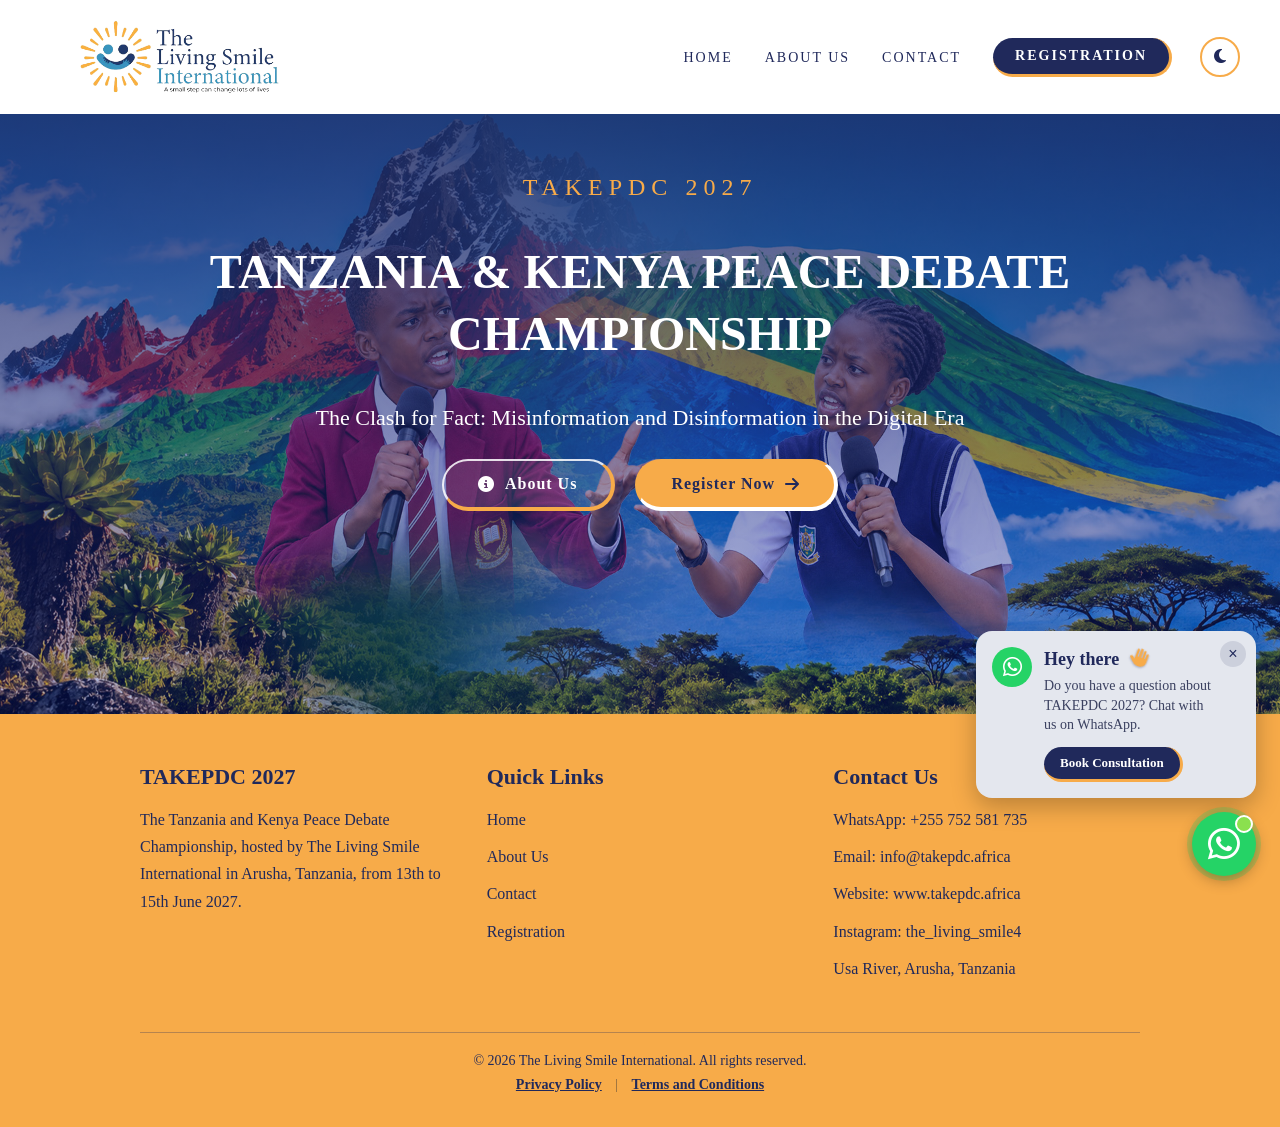
<file: index.html>
<!DOCTYPE html>
<html lang="en">
<head>
    <meta charset="UTF-8">
    <meta name="viewport" content="width=device-width, initial-scale=1.0">
    <title>TAKEPDC 2027 | The Living Smile International</title>
    <meta name="theme-color" content="#f7ab49">
    <link rel="preconnect" href="https://fonts.googleapis.com">
    <link rel="preconnect" href="https://fonts.gstatic.com" crossorigin>
    <link href="https://fonts.googleapis.com/css2?family=Inter:wght@400;600&display=swap" rel="stylesheet">
    <link rel="stylesheet" href="https://cdnjs.cloudflare.com/ajax/libs/font-awesome/6.5.1/css/all.min.css">
    <link rel="stylesheet" href="style.css?v=2">
</head>
<body>
           <header>
        <img src="images/logo.png" alt="The Living Smile International logo">
        <nav>
            <ul>
                <li><a href="index.html">Home</a></li>
                <li><a href="about.html">About Us</a></li>
                <li><a href="contact.html">Contact</a></li>
                <li><a href="registration.html" class="btn-register">Registration</a></li>
            </ul>
        </nav>
        <div class="header-actions">
            <button class="theme-toggle" id="theme-toggle" aria-label="Switch between light and dark mode">
                <i class="fa-solid fa-moon"></i>
            </button>
            <button class="menu-toggle" id="menu-toggle" aria-label="Open the menu">
                <i class="fa-solid fa-bars"></i>
            </button>
        </div>
    </header>
    <section class="hero">
        <div class="hero-content">
            <p class="hero-tag">TAKEPDC 2027</p>
            <h1>Tanzania &amp; Kenya Peace Debate Championship</h1>
            <p>The Clash for Fact: Misinformation and Disinformation in the Digital Era</p>
                        <div class="hero-buttons">
                <a href="about.html" class="btn btn-outline"><i class="fa-solid fa-circle-info"></i> About Us</a>
                <a href="registration.html" class="btn btn-primary">Register Now <i class="fa-solid fa-arrow-right"></i></a>
            </div>
        </div>
    </section>

        <div class="wa-widget">
        <div class="wa-card" id="wa-card">
            <a href="https://wa.me/255752581735" class="wa-card-link" target="_blank">
                <span class="wa-card-icon"><i class="fa-brands fa-whatsapp"></i></span>
                <span class="wa-card-text">
                    <strong>Hey there <i class="fa-solid fa-hand hand-icon"></i></strong>
                    <span>Do you have a question about TAKEPDC 2027? Chat with us on WhatsApp.</span>
                    <span class="wa-card-cta">Book Consultation</span>
                </span>
            </a>
            <button class="wa-close" id="wa-close" aria-label="Close">&times;</button>
        </div>
        <a href="https://wa.me/255752581735" class="wa-button" target="_blank" aria-label="Chat with us on WhatsApp">
            <i class="fa-brands fa-whatsapp"></i>
            <span class="wa-dot"></span>
        </a>
    </div>

    <footer>
        <div class="footer-content">
            <div class="footer-column">
                <h3>TAKEPDC 2027</h3>
                <p>The Tanzania and Kenya Peace Debate Championship, hosted by The Living Smile International in Arusha, Tanzania, from 13th to 15th June 2027.</p>
            </div>
            <div class="footer-column">
                <h3>Quick Links</h3>
                <p><a href="index.html">Home</a></p>
                <p><a href="about.html">About Us</a></p>
                <p><a href="contact.html">Contact</a></p>
                <p><a href="registration.html">Registration</a></p>
            </div>
            <div class="footer-column">
                <h3>Contact Us</h3>
                <p><a href="https://wa.me/255752581735">WhatsApp: +255 752 581 735</a></p>
                <p><a href="mailto:info@takepdc.africa">Email: info@takepdc.africa</a></p>
                <p><a href="https://www.takepdc.africa">Website: www.takepdc.africa</a></p>
                <p><a href="https://www.instagram.com/the_living_smile4">Instagram: the_living_smile4</a></p>
                <p>Usa River, Arusha, Tanzania</p>
            </div>
        </div>
               <p class="footer-bottom">&copy; 2026 The Living Smile International. All rights reserved.</p>
        <p class="footer-legal"><a href="privacy.html">Privacy Policy</a> <span>|</span> <a href="terms.html">Terms and Conditions</a></p>
            </footer>
        <script src="script.js"></script>
</body>
</html>
</file>
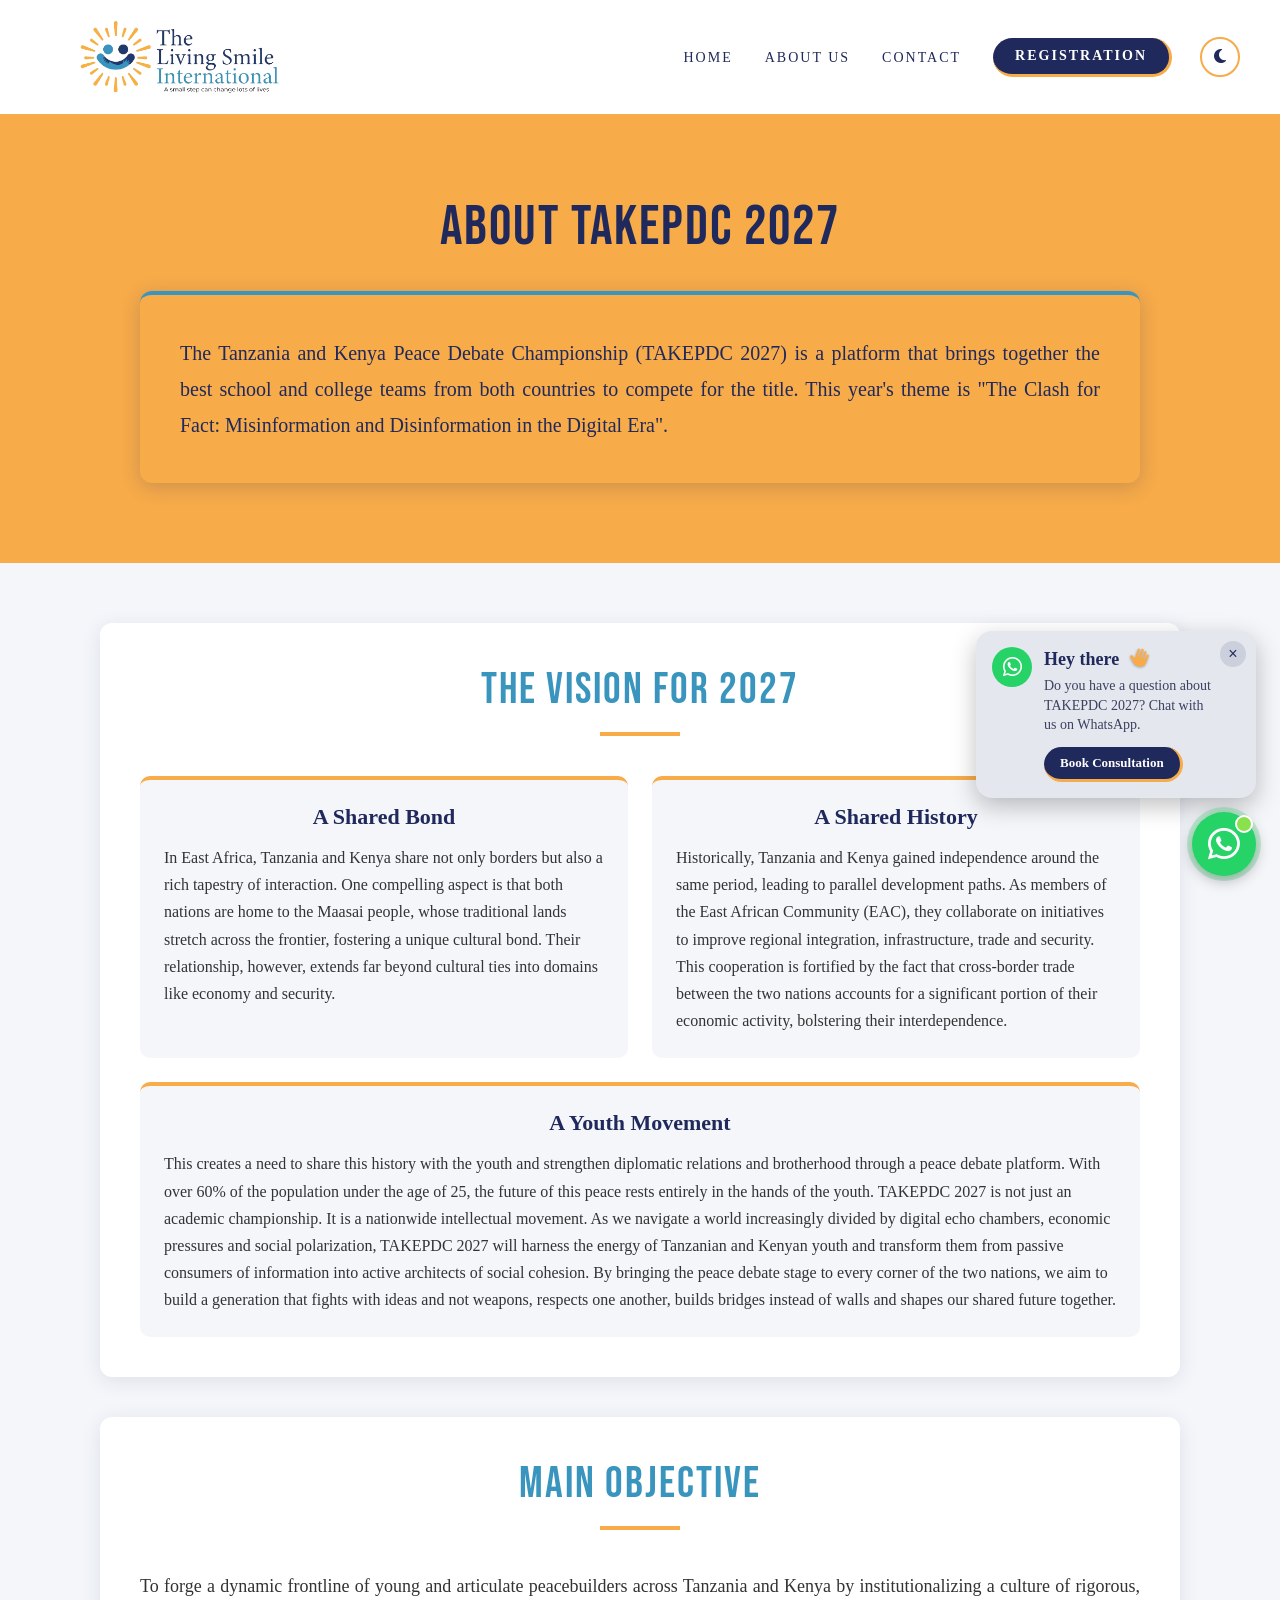
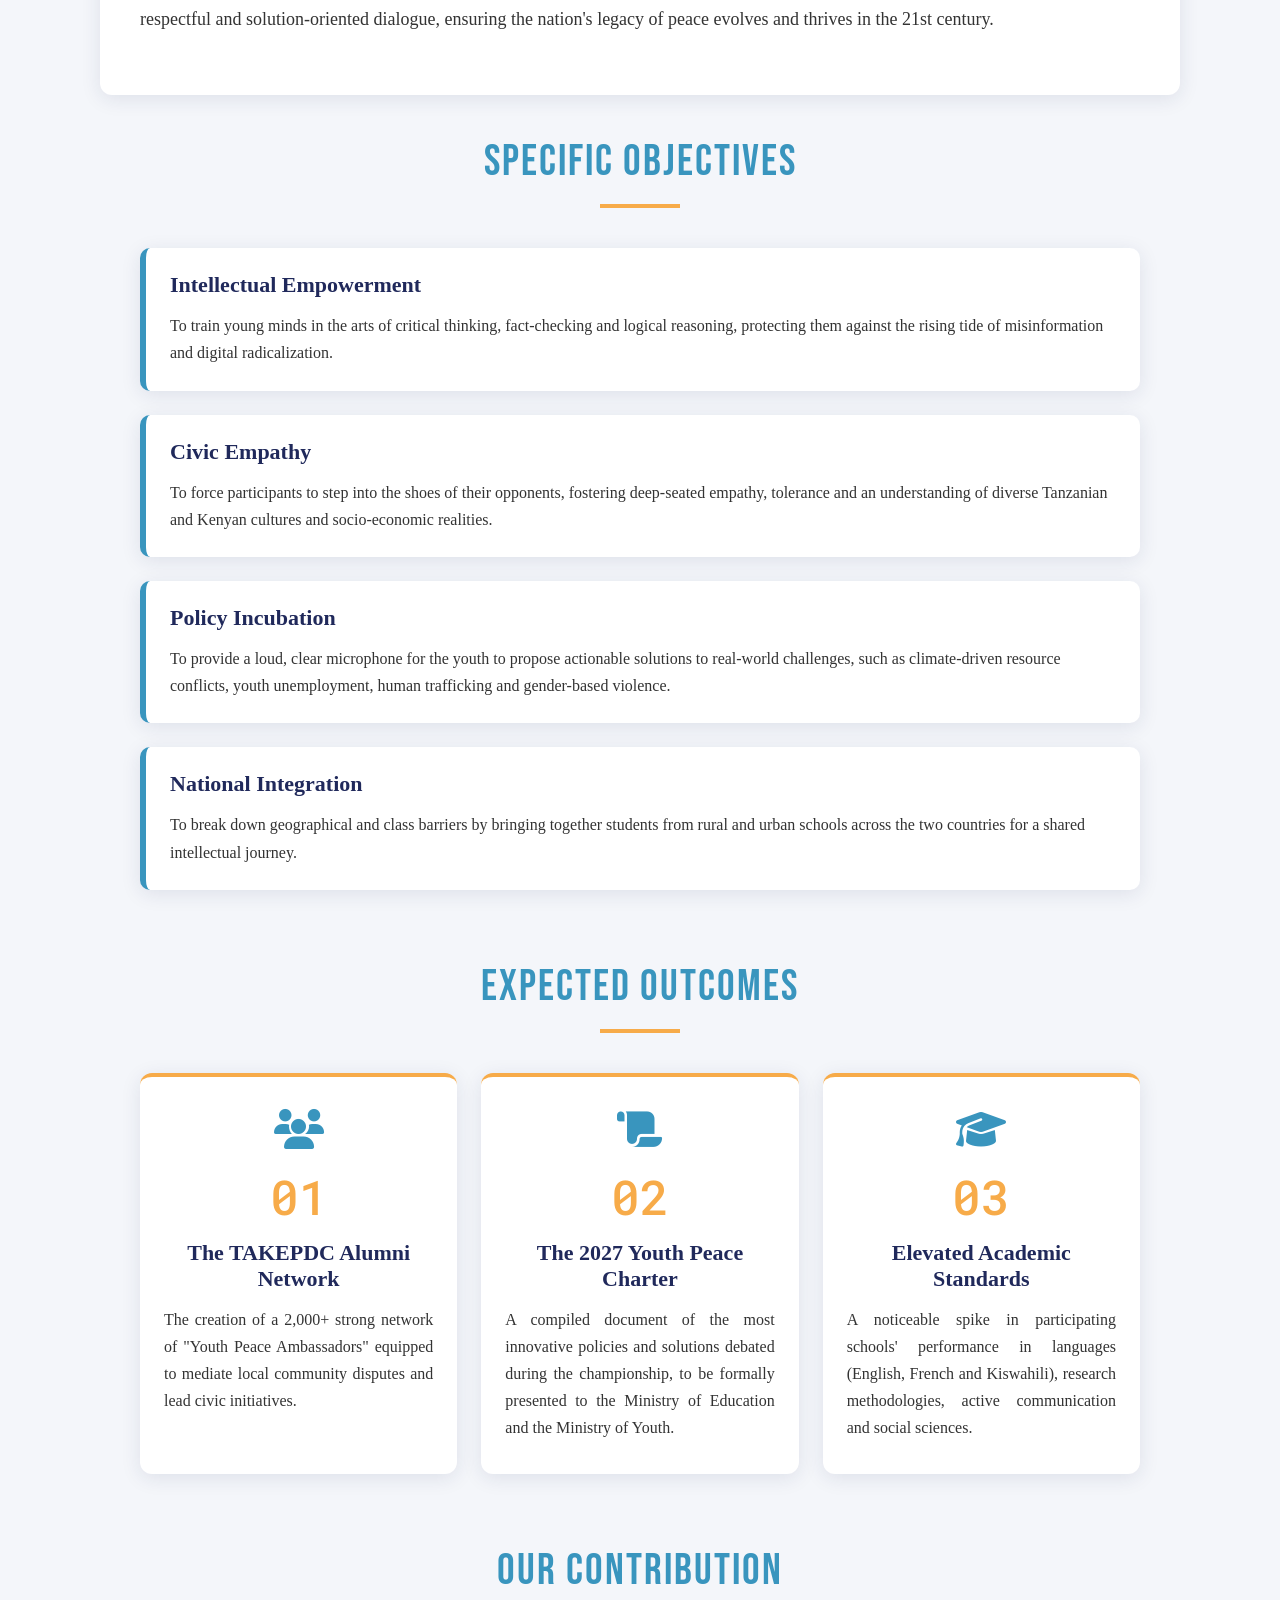
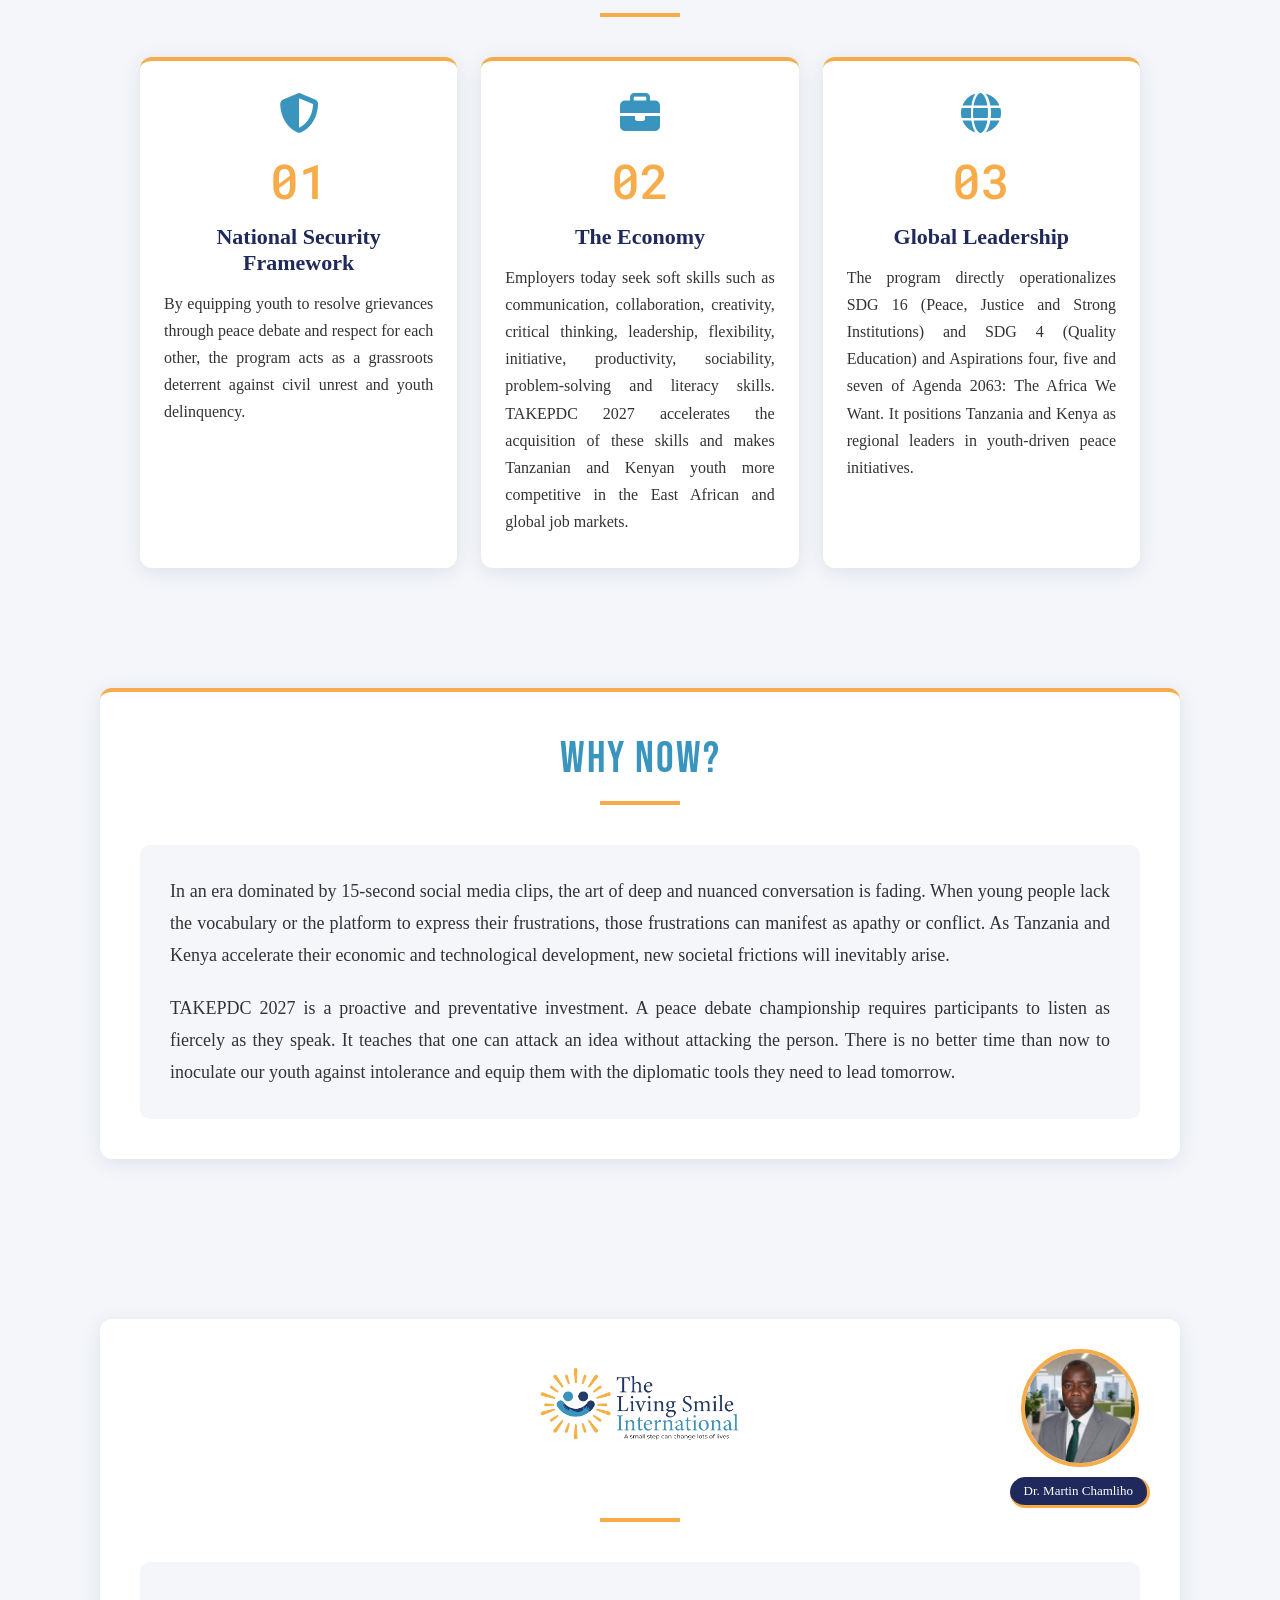
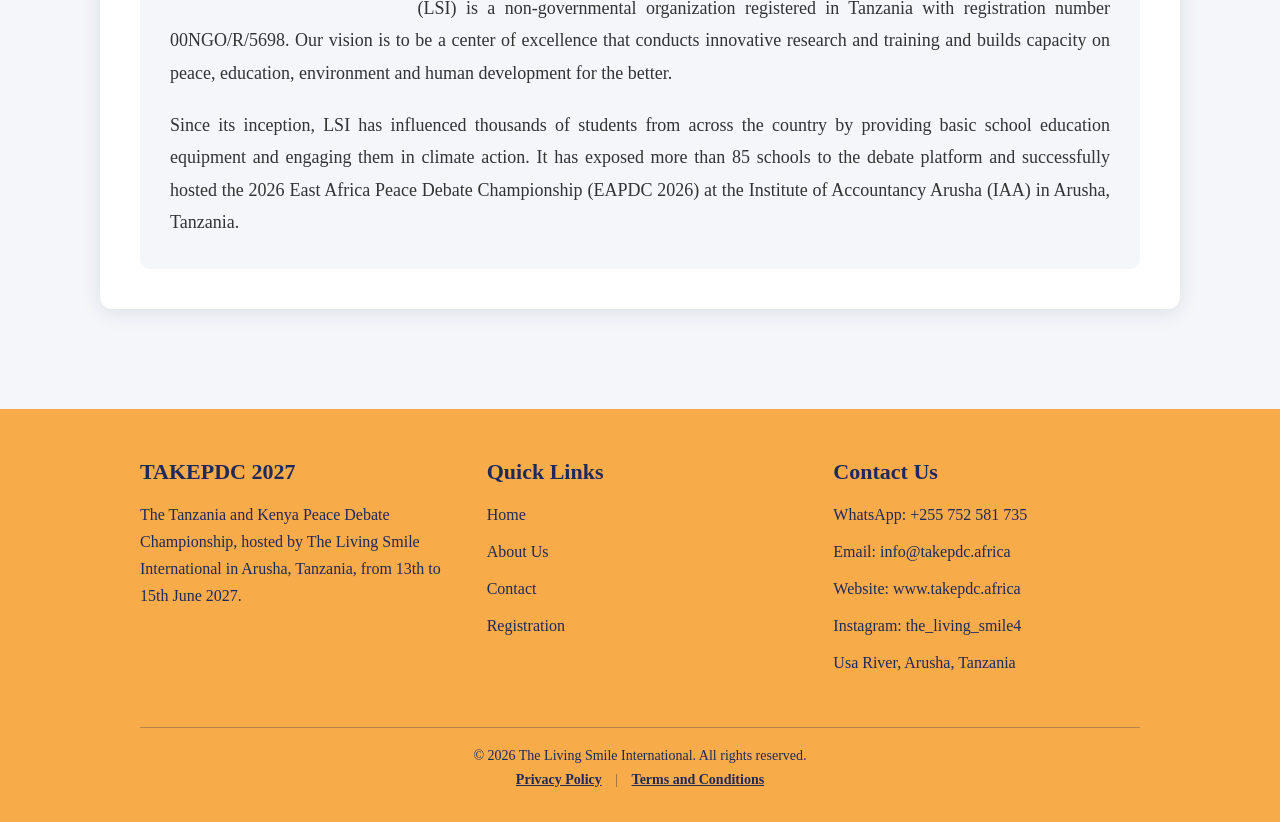
<file: about.html>
<!DOCTYPE html>
<html lang="en">
<head>
    <meta charset="UTF-8">
    <meta name="viewport" content="width=device-width, initial-scale=1.0">
    <title>About Us | TAKEPDC 2027</title>
    <meta name="theme-color" content="#f7ab49">
    <link href="https://fonts.googleapis.com/css2?family=Bebas+Neue&family=Roboto+Mono:wght@400;500&display=swap" rel="stylesheet">
    <link rel="stylesheet" href="https://cdnjs.cloudflare.com/ajax/libs/font-awesome/6.5.1/css/all.min.css">
    <link rel="stylesheet" href="style.css?v=3">
</head>
<body>
    <header>
        <img src="images/logo.png" alt="The Living Smile International logo">
        <nav>
            <ul>
                <li><a href="index.html">Home</a></li>
                <li><a href="about.html">About Us</a></li>
                <li><a href="contact.html">Contact</a></li>
                <li><a href="registration.html" class="btn-register">Registration</a></li>
            </ul>
        </nav>
        <div class="header-actions">
            <button class="theme-toggle" id="theme-toggle" aria-label="Switch between light and dark mode">
                <i class="fa-solid fa-moon"></i>
            </button>
            <button class="menu-toggle" id="menu-toggle" aria-label="Open the menu">
                <i class="fa-solid fa-bars"></i>
            </button>
        </div>
    </header>

    <section class="about-intro">
        <div class="about-intro-content">
            <h1>About TAKEPDC 2027</h1>
            <div class="intro-box">
                <p>The Tanzania and Kenya Peace Debate Championship (TAKEPDC 2027) is a platform that brings together the best school and college teams from both countries to compete for the title. This year's theme is "The Clash for Fact: Misinformation and Disinformation in the Digital Era".</p>
            </div>
        </div>
    </section>

    <section class="about">
        <div class="about-box">
            <h2>The Vision for 2027</h2>
            <div class="info-grid">
                <div class="info-card">
                    <h3>A Shared Bond</h3>
                    <p>In East Africa, Tanzania and Kenya share not only borders but also a rich tapestry of interaction. One compelling aspect is that both nations are home to the Maasai people, whose traditional lands stretch across the frontier, fostering a unique cultural bond. Their relationship, however, extends far beyond cultural ties into domains like economy and security.</p>
                </div>
                <div class="info-card">
                    <h3>A Shared History</h3>
                    <p>Historically, Tanzania and Kenya gained independence around the same period, leading to parallel development paths. As members of the East African Community (EAC), they collaborate on initiatives to improve regional integration, infrastructure, trade and security. This cooperation is fortified by the fact that cross-border trade between the two nations accounts for a significant portion of their economic activity, bolstering their interdependence.</p>
                </div>
                <div class="info-card info-card-wide">
                    <h3>A Youth Movement</h3>
                    <p>This creates a need to share this history with the youth and strengthen diplomatic relations and brotherhood through a peace debate platform. With over 60% of the population under the age of 25, the future of this peace rests entirely in the hands of the youth. TAKEPDC 2027 is not just an academic championship. It is a nationwide intellectual movement. As we navigate a world increasingly divided by digital echo chambers, economic pressures and social polarization, TAKEPDC 2027 will harness the energy of Tanzanian and Kenyan youth and transform them from passive consumers of information into active architects of social cohesion. By bringing the peace debate stage to every corner of the two nations, we aim to build a generation that fights with ideas and not weapons, respects one another, builds bridges instead of walls and shapes our shared future together.</p>
                </div>
            </div>
        </div>

        <div class="about-box">
            <h2>Main Objective</h2>
            <p>To forge a dynamic frontline of young and articulate peacebuilders across Tanzania and Kenya by institutionalizing a culture of rigorous, respectful and solution-oriented dialogue, ensuring the nation's legacy of peace evolves and thrives in the 21st century.</p>
        </div>

        <div class="specific-objectives">
            <h2 class="section-heading">Specific Objectives</h2>
            <div class="objectives-grid">
                <div class="info-card">
                    <h3>Intellectual Empowerment</h3>
                    <p>To train young minds in the arts of critical thinking, fact-checking and logical reasoning, protecting them against the rising tide of misinformation and digital radicalization.</p>
                </div>
                <div class="info-card">
                    <h3>Civic Empathy</h3>
                    <p>To force participants to step into the shoes of their opponents, fostering deep-seated empathy, tolerance and an understanding of diverse Tanzanian and Kenyan cultures and socio-economic realities.</p>
                </div>
                <div class="info-card">
                    <h3>Policy Incubation</h3>
                    <p>To provide a loud, clear microphone for the youth to propose actionable solutions to real-world challenges, such as climate-driven resource conflicts, youth unemployment, human trafficking and gender-based violence.</p>
                </div>
                <div class="info-card">
                    <h3>National Integration</h3>
                    <p>To break down geographical and class barriers by bringing together students from rural and urban schools across the two countries for a shared intellectual journey.</p>
                </div>
            </div>
        </div>

        <div class="outcomes">
            <h2 class="section-heading">Expected Outcomes</h2>
            <div class="outcomes-grid">
                <div class="outcome-card">
                    <i class="fa-solid fa-users outcome-icon"></i>
                    <span class="outcome-number">01</span>
                    <h3>The TAKEPDC Alumni Network</h3>
                    <p>The creation of a 2,000+ strong network of "Youth Peace Ambassadors" equipped to mediate local community disputes and lead civic initiatives.</p>
                </div>
                <div class="outcome-card">
                    <i class="fa-solid fa-scroll outcome-icon"></i>
                    <span class="outcome-number">02</span>
                    <h3>The 2027 Youth Peace Charter</h3>
                    <p>A compiled document of the most innovative policies and solutions debated during the championship, to be formally presented to the Ministry of Education and the Ministry of Youth.</p>
                </div>
                <div class="outcome-card">
                    <i class="fa-solid fa-graduation-cap outcome-icon"></i>
                    <span class="outcome-number">03</span>
                    <h3>Elevated Academic Standards</h3>
                    <p>A noticeable spike in participating schools' performance in languages (English, French and Kiswahili), research methodologies, active communication and social sciences.</p>
                </div>
            </div>
        </div>

        <div class="outcomes">
            <h2 class="section-heading">Our Contribution</h2>
            <div class="outcomes-grid">
                <div class="outcome-card">
                    <i class="fa-solid fa-shield-halved outcome-icon"></i>
                    <span class="outcome-number">01</span>
                    <h3>National Security Framework</h3>
                    <p>By equipping youth to resolve grievances through peace debate and respect for each other, the program acts as a grassroots deterrent against civil unrest and youth delinquency.</p>
                </div>
                <div class="outcome-card">
                    <i class="fa-solid fa-briefcase outcome-icon"></i>
                    <span class="outcome-number">02</span>
                    <h3>The Economy</h3>
                    <p>Employers today seek soft skills such as communication, collaboration, creativity, critical thinking, leadership, flexibility, initiative, productivity, sociability, problem-solving and literacy skills. TAKEPDC 2027 accelerates the acquisition of these skills and makes Tanzanian and Kenyan youth more competitive in the East African and global job markets.</p>
                </div>
                <div class="outcome-card">
                    <i class="fa-solid fa-globe outcome-icon"></i>
                    <span class="outcome-number">03</span>
                    <h3>Global Leadership</h3>
                    <p>The program directly operationalizes SDG 16 (Peace, Justice and Strong Institutions) and SDG 4 (Quality Education) and Aspirations four, five and seven of Agenda 2063: The Africa We Want. It positions Tanzania and Kenya as regional leaders in youth-driven peace initiatives.</p>
                </div>
            </div>
        </div>
    </section>

    <section class="about">
        <div class="about-box why-box">
            <h2>Why Now?</h2>
            <div class="org-description">
                <p>In an era dominated by 15-second social media clips, the art of deep and nuanced conversation is fading. When young people lack the vocabulary or the platform to express their frustrations, those frustrations can manifest as apathy or conflict. As Tanzania and Kenya accelerate their economic and technological development, new societal frictions will inevitably arise.</p>
                <p>TAKEPDC 2027 is a proactive and preventative investment. A peace debate championship requires participants to listen as fiercely as they speak. It teaches that one can attack an idea without attacking the person. There is no better time than now to inoculate our youth against intolerance and equip them with the diplomatic tools they need to lead tomorrow.</p>
            </div>
        </div>
    </section>

    <section class="about">
        <div class="about-box host-box">
            <div class="host-profile">
                <img src="images/host.jpeg" alt="Dr. Martin Chamliho" class="host-photo">
                <span class="host-name">Dr. Martin Chamliho</span>
            </div>
            <img src="images/logo.png" alt="The Living Smile International logo" class="org-logo">
            <h2 class="typewriter">The Living Smile International</h2>
            <div class="org-description">
                <p><span class="typewriter">The Living Smile International</span> (LSI) is a non-governmental organization registered in Tanzania with registration number 00NGO/R/5698. Our vision is to be a center of excellence that conducts innovative research and training and builds capacity on peace, education, environment and human development for the better.</p>
                <p>Since its inception, LSI has influenced thousands of students from across the country by providing basic school education equipment and engaging them in climate action. It has exposed more than 85 schools to the debate platform and successfully hosted the 2026 East Africa Peace Debate Championship (EAPDC 2026) at the Institute of Accountancy Arusha (IAA) in Arusha, Tanzania.</p>
            </div>
        </div>
    </section>

    <div class="wa-widget">
        <div class="wa-card" id="wa-card">
            <a href="https://wa.me/255752581735" class="wa-card-link" target="_blank">
                <span class="wa-card-icon"><i class="fa-brands fa-whatsapp"></i></span>
                <span class="wa-card-text">
                    <strong>Hey there <i class="fa-solid fa-hand hand-icon"></i></strong>
                    <span>Do you have a question about TAKEPDC 2027? Chat with us on WhatsApp.</span>
                    <span class="wa-card-cta">Book Consultation</span>
                </span>
            </a>
            <button class="wa-close" id="wa-close" aria-label="Close">&times;</button>
        </div>
        <a href="https://wa.me/255752581735" class="wa-button" target="_blank" aria-label="Chat with us on WhatsApp">
            <i class="fa-brands fa-whatsapp"></i>
            <span class="wa-dot"></span>
        </a>
    </div>

    <footer>
        <div class="footer-content">
            <div class="footer-column">
                <h3>TAKEPDC 2027</h3>
                <p>The Tanzania and Kenya Peace Debate Championship, hosted by The Living Smile International in Arusha, Tanzania, from 13th to 15th June 2027.</p>
            </div>
            <div class="footer-column">
                <h3>Quick Links</h3>
                <p><a href="index.html">Home</a></p>
                <p><a href="about.html">About Us</a></p>
                <p><a href="contact.html">Contact</a></p>
                <p><a href="registration.html">Registration</a></p>
            </div>
            <div class="footer-column">
                <h3>Contact Us</h3>
                <p><a href="https://wa.me/255752581735">WhatsApp: +255 752 581 735</a></p>
                <p><a href="mailto:info@takepdc.africa">Email: info@takepdc.africa</a></p>
                <p><a href="https://www.takepdc.africa">Website: www.takepdc.africa</a></p>
                <p><a href="https://www.instagram.com/the_living_smile4">Instagram: the_living_smile4</a></p>
                <p>Usa River, Arusha, Tanzania</p>
            </div>
        </div>
        <p class="footer-bottom">&copy; 2026 The Living Smile International. All rights reserved.</p>
        <p class="footer-legal"><a href="privacy.html">Privacy Policy</a> <span>|</span> <a href="terms.html">Terms and Conditions</a></p>
    </footer>

    <script src="script.js"></script>
</body>
</html>
</file>
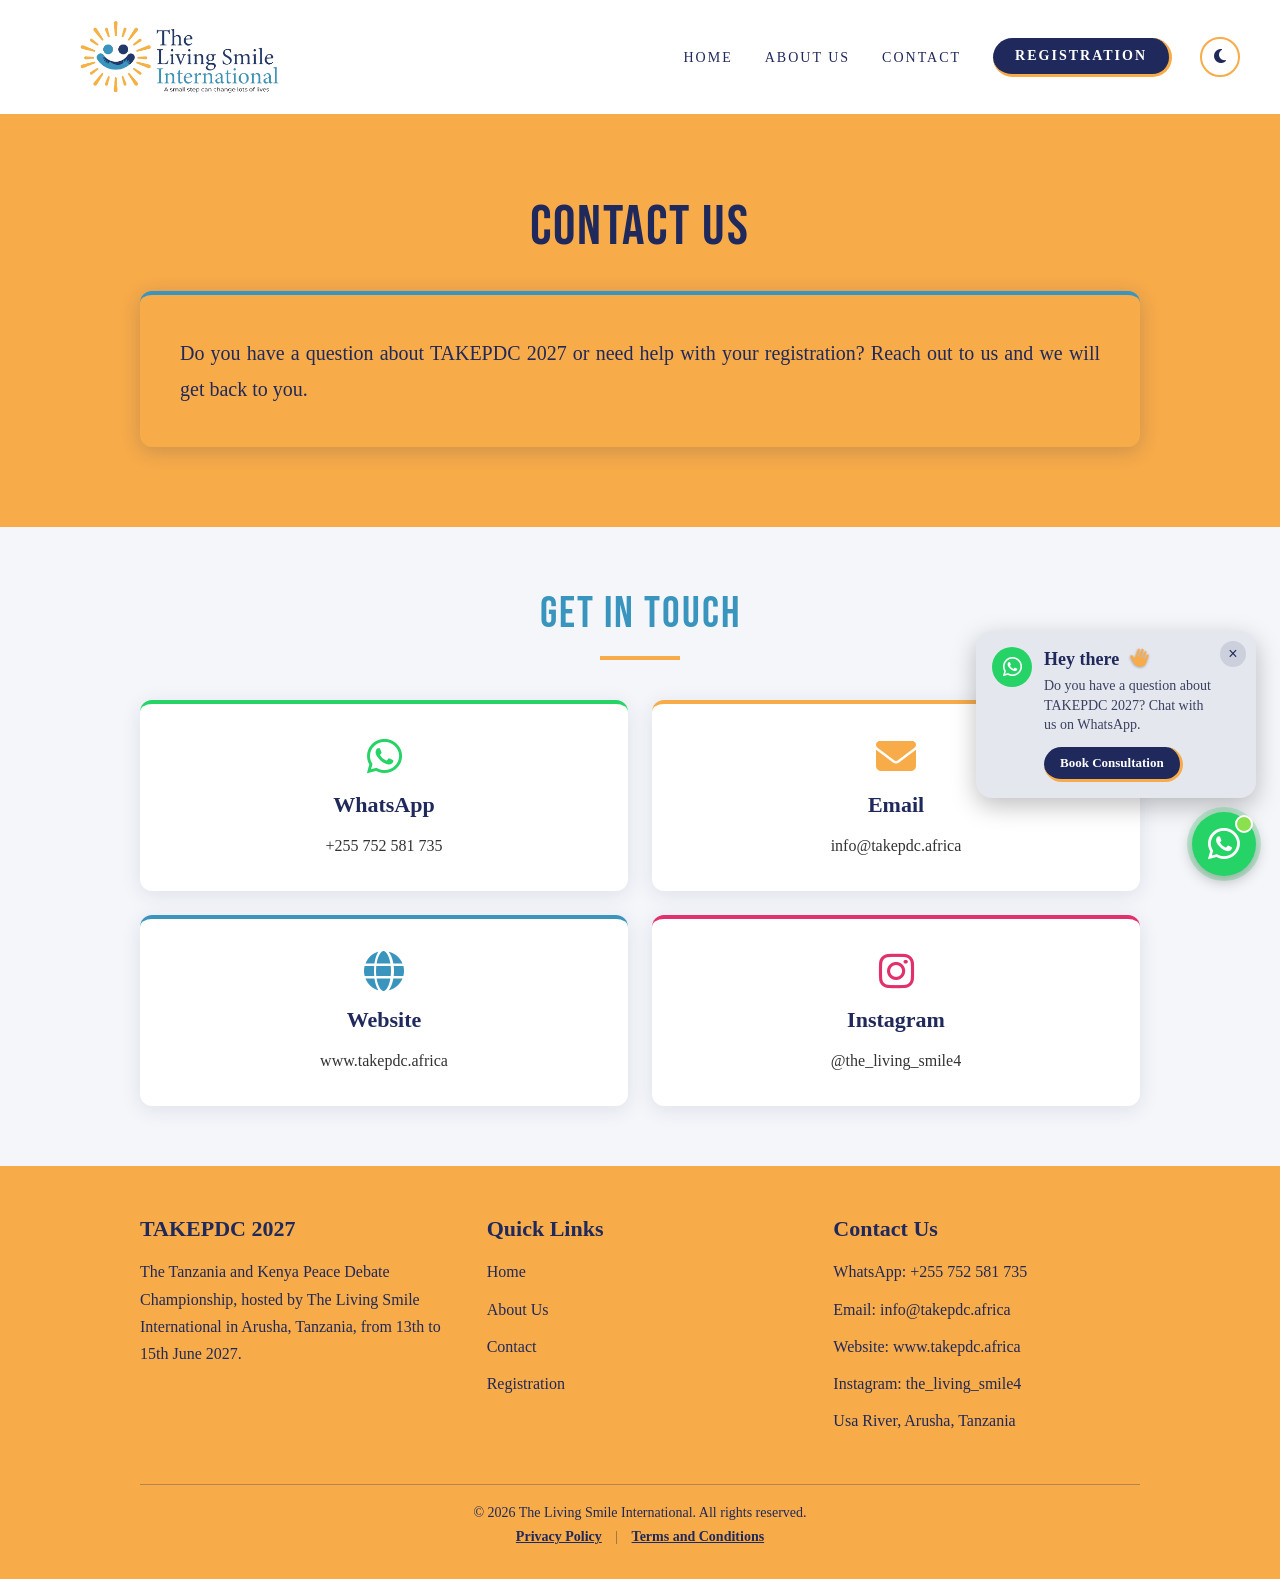
<file: contact.html>
<!DOCTYPE html>
<html lang="en">
<head>
    <meta charset="UTF-8">
    <meta name="viewport" content="width=device-width, initial-scale=1.0">
    <title>Contact | TAKEPDC 2027</title>
    <meta name="theme-color" content="#f7ab49">
    <link href="https://fonts.googleapis.com/css2?family=Bebas+Neue&family=Roboto+Mono:wght@400;500&display=swap" rel="stylesheet">
    <link rel="stylesheet" href="https://cdnjs.cloudflare.com/ajax/libs/font-awesome/6.5.1/css/all.min.css">
    <link rel="stylesheet" href="style.css?v=2">
</head>
<body>
                <header>
        <img src="images/logo.png" alt="The Living Smile International logo">
        <nav>
            <ul>
                <li><a href="index.html">Home</a></li>
                <li><a href="about.html">About Us</a></li>
                <li><a href="contact.html">Contact</a></li>
                <li><a href="registration.html" class="btn-register">Registration</a></li>
            </ul>
        </nav>
        <div class="header-actions">
            <button class="theme-toggle" id="theme-toggle" aria-label="Switch between light and dark mode">
                <i class="fa-solid fa-moon"></i>
            </button>
            <button class="menu-toggle" id="menu-toggle" aria-label="Open the menu">
                <i class="fa-solid fa-bars"></i>
            </button>
        </div>
    </header>

    <section class="about-intro">
        <div class="about-intro-content">
            <h1>Contact Us</h1>
            <div class="intro-box">
                <p>Do you have a question about TAKEPDC 2027 or need help with your registration? Reach out to us and we will get back to you.</p>
            </div>
        </div>
    </section>
    <section class="about contact-section">
        <div class="outcomes">
            <h2 class="section-heading">Get in Touch</h2>
            <div class="outcomes-grid format-grid">
                <a href="https://wa.me/255752581735" class="outcome-card contact-card contact-whatsapp" target="_blank">
                    <i class="fa-brands fa-whatsapp outcome-icon"></i>
                    <h3>WhatsApp</h3>
                    <p>+255 752 581 735</p>
                </a>
                                <a href="mailto:info@takepdc.africa" class="outcome-card contact-card contact-email">
                    <i class="fa-solid fa-envelope outcome-icon"></i>
                    <h3>Email</h3>
                    <p>info@takepdc.africa</p>
                </a>
                                <a href="https://www.takepdc.africa" class="outcome-card contact-card contact-website" target="_blank">
                    <i class="fa-solid fa-globe outcome-icon"></i>
                    <h3>Website</h3>
                    <p>www.takepdc.africa</p>
                </a>
                <a href="https://www.instagram.com/the_living_smile4" class="outcome-card contact-card contact-instagram" target="_blank">
                    <i class="fa-brands fa-instagram outcome-icon"></i>
                    <h3>Instagram</h3>
                    <p>@the_living_smile4</p>
                </a>
            </div>
        </div>
    </section>
        <div class="wa-widget">
        <div class="wa-card" id="wa-card">
            <a href="https://wa.me/255752581735" class="wa-card-link" target="_blank">
                <span class="wa-card-icon"><i class="fa-brands fa-whatsapp"></i></span>
                <span class="wa-card-text">
                    <strong>Hey there <i class="fa-solid fa-hand hand-icon"></i></strong>
                    <span>Do you have a question about TAKEPDC 2027? Chat with us on WhatsApp.</span>
                    <span class="wa-card-cta">Book Consultation</span>
                </span>
            </a>
            <button class="wa-close" id="wa-close" aria-label="Close">&times;</button>
        </div>
        <a href="https://wa.me/255752581735" class="wa-button" target="_blank" aria-label="Chat with us on WhatsApp">
            <i class="fa-brands fa-whatsapp"></i>
            <span class="wa-dot"></span>
        </a>
    </div>
    <footer>
        <div class="footer-content">
            <div class="footer-column">
                <h3>TAKEPDC 2027</h3>
                <p>The Tanzania and Kenya Peace Debate Championship, hosted by The Living Smile International in Arusha, Tanzania, from 13th to 15th June 2027.</p>
            </div>
            <div class="footer-column">
                <h3>Quick Links</h3>
                <p><a href="index.html">Home</a></p>
                <p><a href="about.html">About Us</a></p>
                <p><a href="contact.html">Contact</a></p>
                <p><a href="registration.html">Registration</a></p>
            </div>
            <div class="footer-column">
                <h3>Contact Us</h3>
                <p><a href="https://wa.me/255752581735">WhatsApp: +255 752 581 735</a></p>
                <p><a href="mailto:info@takepdc.africa">Email: info@takepdc.africa</a></p>
                <p><a href="https://www.takepdc.africa">Website: www.takepdc.africa</a></p>
                <p><a href="https://www.instagram.com/the_living_smile4">Instagram: the_living_smile4</a></p>
                <p>Usa River, Arusha, Tanzania</p>
            </div>
        </div>
                <p class="footer-bottom">&copy; 2026 The Living Smile International. All rights reserved.</p>
        <p class="footer-legal"><a href="privacy.html">Privacy Policy</a> <span>|</span> <a href="terms.html">Terms and Conditions</a></p>
    </footer>
    <script src="script.js"></script>
</body>
</html>
</file>
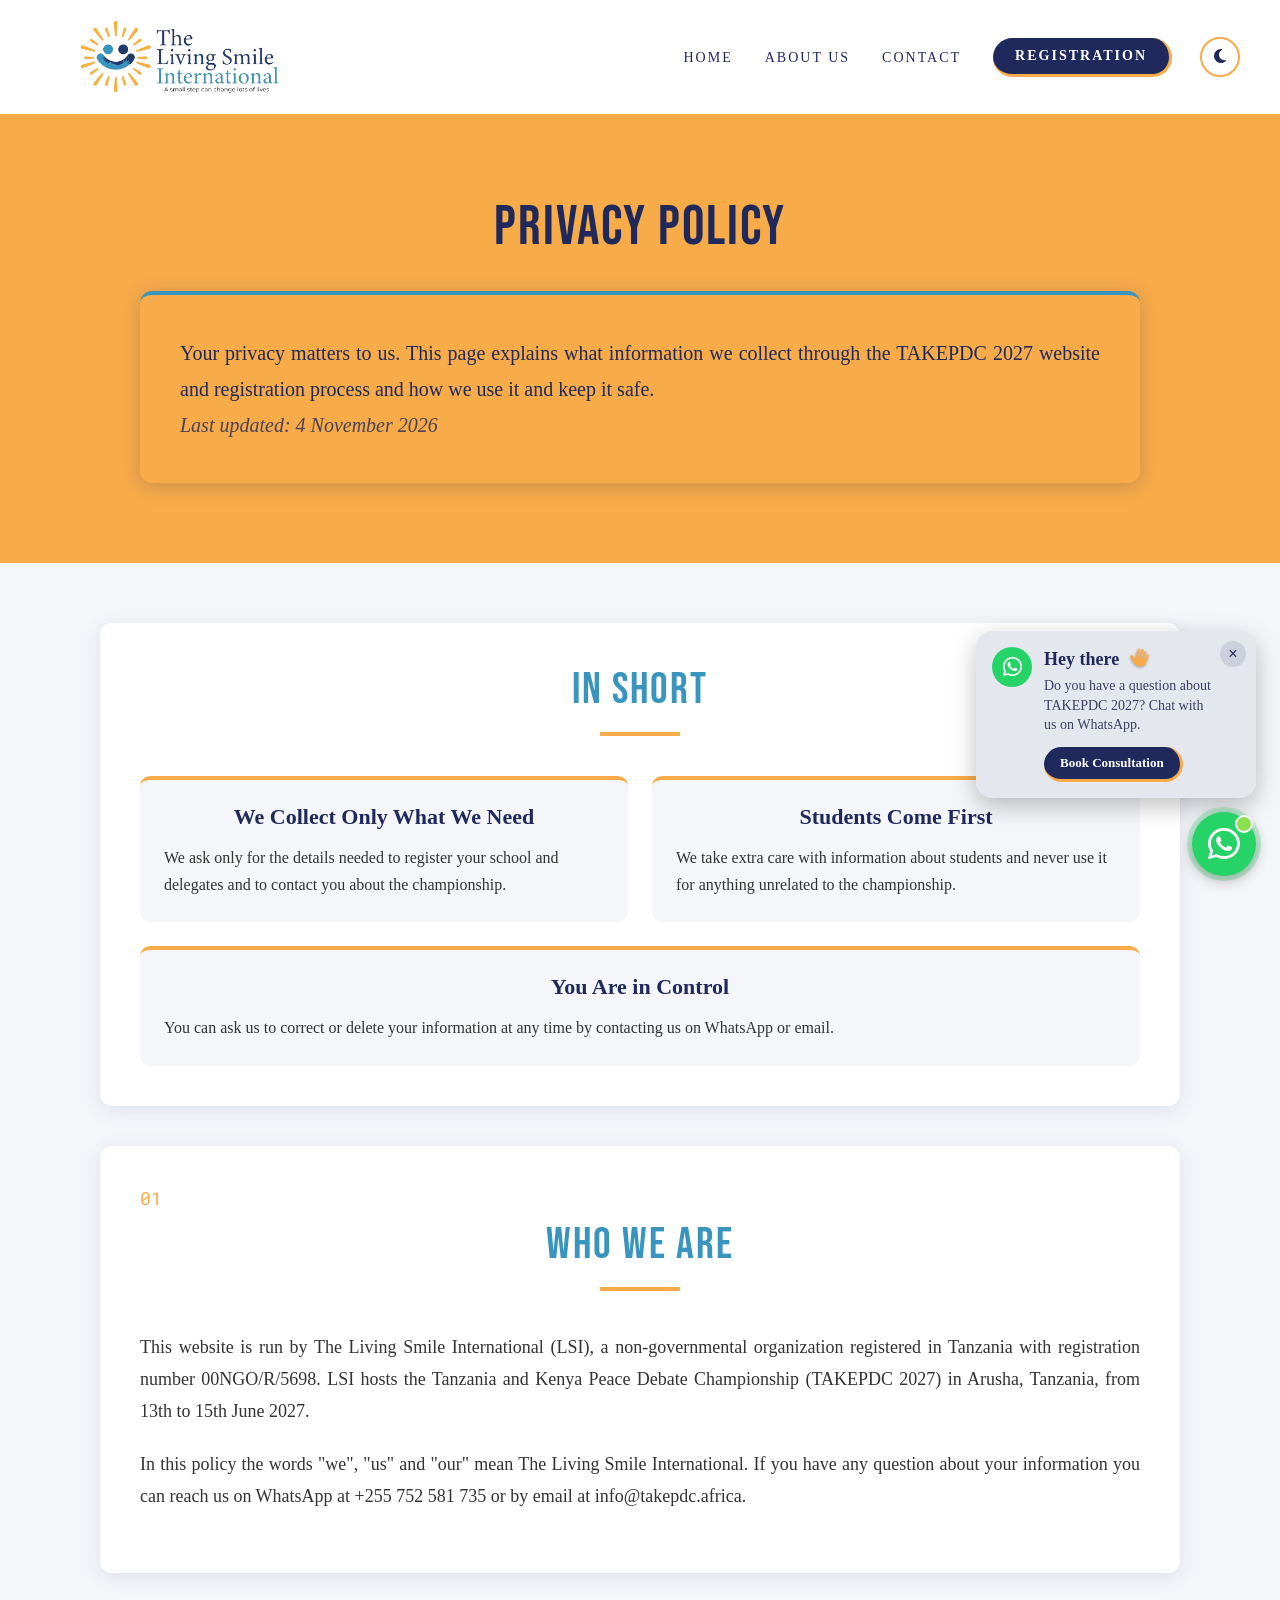
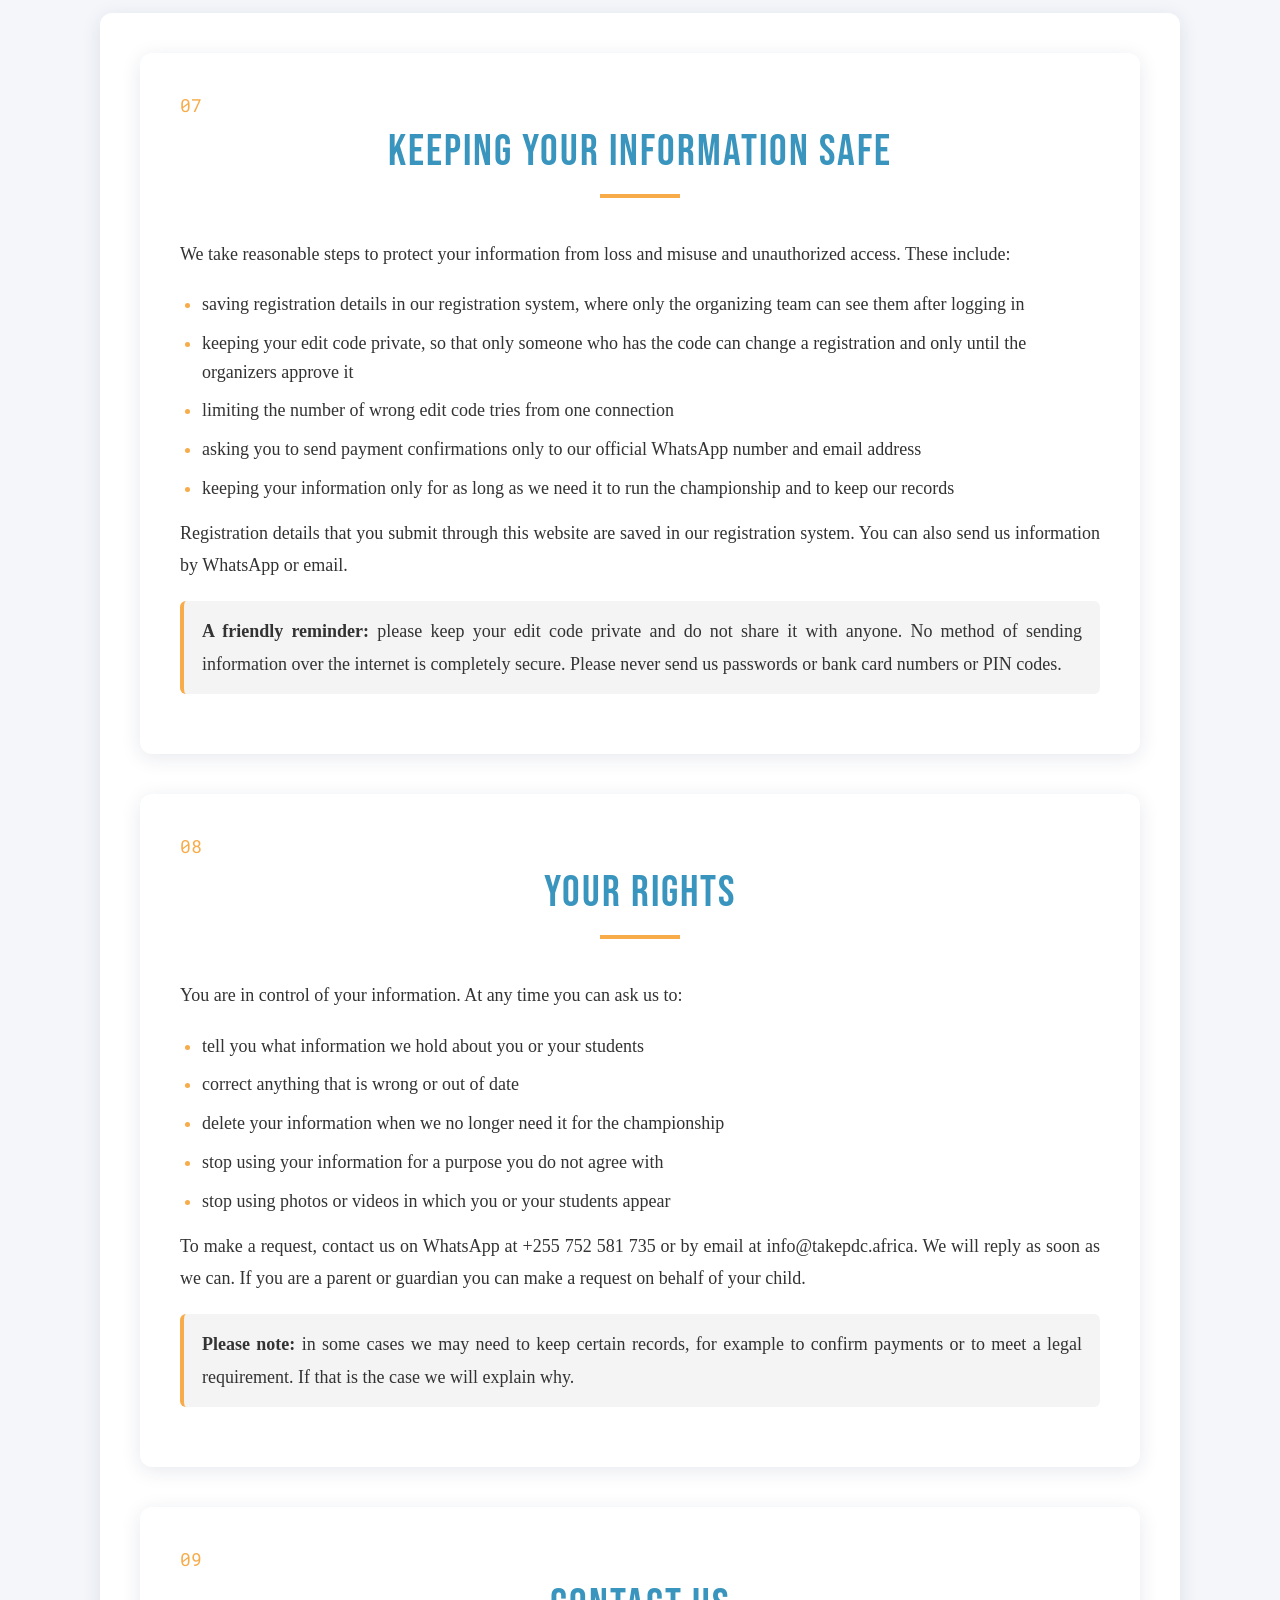
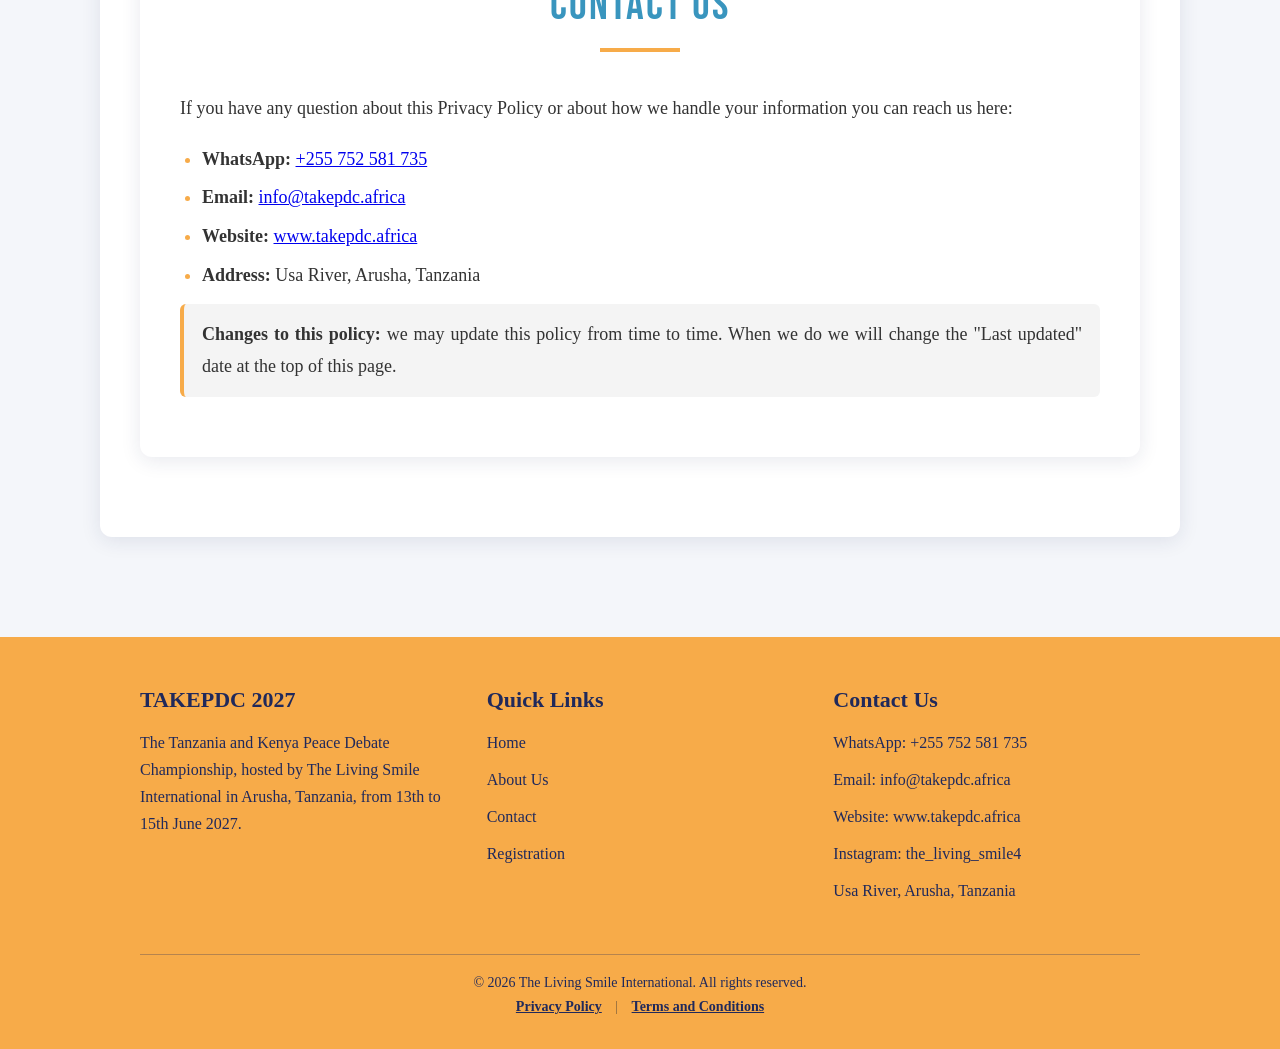
<file: privacy.html>
<!DOCTYPE html>
<html lang="en">
<head>
    <meta charset="UTF-8">
    <meta name="viewport" content="width=device-width, initial-scale=1.0">
    <title>Privacy Policy | TAKEPDC 2027</title>
    <meta name="theme-color" content="#f7ab49">
    <link href="https://fonts.googleapis.com/css2?family=Bebas+Neue&family=Roboto+Mono:wght@400;500&display=swap" rel="stylesheet">
    <link rel="stylesheet" href="https://cdnjs.cloudflare.com/ajax/libs/font-awesome/6.5.1/css/all.min.css">
   <link rel="stylesheet" href="style.css?v=2">
</head>
<body>
            <header>
        <img src="images/logo.png" alt="The Living Smile International logo">
        <nav>
            <ul>
                <li><a href="index.html">Home</a></li>
                <li><a href="about.html">About Us</a></li>
                <li><a href="contact.html">Contact</a></li>
                <li><a href="registration.html" class="btn-register">Registration</a></li>
            </ul>
        </nav>
        <div class="header-actions">
            <button class="theme-toggle" id="theme-toggle" aria-label="Switch between light and dark mode">
                <i class="fa-solid fa-moon"></i>
            </button>
            <button class="menu-toggle" id="menu-toggle" aria-label="Open the menu">
                <i class="fa-solid fa-bars"></i>
            </button>
        </div>
    </header>
    <section class="about-intro">
        <div class="about-intro-content">
            <h1>Privacy Policy</h1>
            <div class="intro-box">
                <p>Your privacy matters to us. This page explains what information we collect through the TAKEPDC 2027 website and registration process and how we use it and keep it safe.</p>
            <p class="last-updated">Last updated: 4 November 2026</p>
            </div>
        </div>
    </section>
        <section class="about">
        <div class="about-box">
            <h2>In Short</h2>
            <div class="info-grid">
                <div class="info-card">
                    <h3>We Collect Only What We Need</h3>
                    <p>We ask only for the details needed to register your school and delegates and to contact you about the championship.</p>
                </div>
                <div class="info-card">
                    <h3>Students Come First</h3>
                    <p>We take extra care with information about students and never use it for anything unrelated to the championship.</p>
                </div>
                <div class="info-card info-card-wide">
                    <h3>You Are in Control</h3>
                    <p>You can ask us to correct or delete your information at any time by contacting us on WhatsApp or email.</p>
                </div>
            </div>
        </div>

        <div class="about-box policy-box">
            <span class="policy-number">01</span>
            <h2>Who We Are</h2>
            <p>This website is run by The Living Smile International (LSI), a non-governmental organization registered in Tanzania with registration number 00NGO/R/5698. LSI hosts the Tanzania and Kenya Peace Debate Championship (TAKEPDC 2027) in Arusha, Tanzania, from 13th to 15th June 2027.</p>
            <p>In this policy the words "we", "us" and "our" mean The Living Smile International. If you have any question about your information you can reach us on WhatsApp at +255 752 581 735 or by email at info@takepdc.africa.</p>
        </div>

        <div class="about-box policy-box">
                    <div class="about-box policy-box">
            <span class="policy-number">07</span>
            <h2>Keeping Your Information Safe</h2>
            <p>We take reasonable steps to protect your information from loss and misuse and unauthorized access. These include:</p>
            <ul>
                <li>saving registration details in our registration system, where only the organizing team can see them after logging in</li>
                <li>keeping your edit code private, so that only someone who has the code can change a registration and only until the organizers approve it</li>
                <li>limiting the number of wrong edit code tries from one connection</li>
                <li>asking you to send payment confirmations only to our official WhatsApp number and email address</li>
                <li>keeping your information only for as long as we need it to run the championship and to keep our records</li>
            </ul>
            <p>Registration details that you submit through this website are saved in our registration system. You can also send us information by WhatsApp or email.</p>
            <p class="policy-note"><strong>A friendly reminder:</strong> please keep your edit code private and do not share it with anyone. No method of sending information over the internet is completely secure. Please never send us passwords or bank card numbers or PIN codes.</p>
        </div>
        <div class="about-box policy-box">
            <span class="policy-number">08</span>
            <h2>Your Rights</h2>
            <p>You are in control of your information. At any time you can ask us to:</p>
            <ul>
                <li>tell you what information we hold about you or your students</li>
                <li>correct anything that is wrong or out of date</li>
                <li>delete your information when we no longer need it for the championship</li>
                <li>stop using your information for a purpose you do not agree with</li>
                <li>stop using photos or videos in which you or your students appear</li>
            </ul>
            <p>To make a request, contact us on WhatsApp at +255 752 581 735 or by email at info@takepdc.africa. We will reply as soon as we can. If you are a parent or guardian you can make a request on behalf of your child.</p>
            <p class="policy-note"><strong>Please note:</strong> in some cases we may need to keep certain records, for example to confirm payments or to meet a legal requirement. If that is the case we will explain why.</p>
        </div>

        <div class="about-box policy-box">
            <span class="policy-number">09</span>
            <h2>Contact Us</h2>
            <p>If you have any question about this Privacy Policy or about how we handle your information you can reach us here:</p>
            <ul>
                <li><strong>WhatsApp:</strong> <a href="https://wa.me/255752581735" target="_blank">+255 752 581 735</a></li>
                <li><strong>Email:</strong> <a href="mailto:info@takepdc.africa">info@takepdc.africa</a></li>
                <li><strong>Website:</strong> <a href="https://www.takepdc.africa" target="_blank">www.takepdc.africa</a></li>
                <li><strong>Address:</strong> Usa River, Arusha, Tanzania</li>
            </ul>
            <p class="policy-note"><strong>Changes to this policy:</strong> we may update this policy from time to time. When we do we will change the "Last updated" date at the top of this page.</p>
        </div>
            </section>

    <div class="wa-widget">
        <div class="wa-card" id="wa-card">
            <a href="https://wa.me/255752581735" class="wa-card-link" target="_blank">
                <span class="wa-card-icon"><i class="fa-brands fa-whatsapp"></i></span>
                <span class="wa-card-text">
                    <strong>Hey there <i class="fa-solid fa-hand hand-icon"></i></strong>
                    <span>Do you have a question about TAKEPDC 2027? Chat with us on WhatsApp.</span>
                    <span class="wa-card-cta">Book Consultation</span>
                </span>
            </a>
            <button class="wa-close" id="wa-close" aria-label="Close">&times;</button>
        </div>
        <a href="https://wa.me/255752581735" class="wa-button" target="_blank" aria-label="Chat with us on WhatsApp">
            <i class="fa-brands fa-whatsapp"></i>
            <span class="wa-dot"></span>
        </a>
    </div>

    <footer>
        <div class="footer-content">
            <div class="footer-column">
                <h3>TAKEPDC 2027</h3>
                <p>The Tanzania and Kenya Peace Debate Championship, hosted by The Living Smile International in Arusha, Tanzania, from 13th to 15th June 2027.</p>
            </div>
            <div class="footer-column">
                <h3>Quick Links</h3>
                <p><a href="index.html">Home</a></p>
                <p><a href="about.html">About Us</a></p>
                <p><a href="contact.html">Contact</a></p>
                <p><a href="registration.html">Registration</a></p>
            </div>
            <div class="footer-column">
                <h3>Contact Us</h3>
                <p><a href="https://wa.me/255752581735">WhatsApp: +255 752 581 735</a></p>
                <p><a href="mailto:info@takepdc.africa">Email: info@takepdc.africa</a></p>
                <p><a href="https://www.takepdc.africa">Website: www.takepdc.africa</a></p>
                <p><a href="https://www.instagram.com/the_living_smile4">Instagram: the_living_smile4</a></p>
                <p>Usa River, Arusha, Tanzania</p>
            </div>
        </div>
               <p class="footer-bottom">&copy; 2026 The Living Smile International. All rights reserved.</p>
        <p class="footer-legal"><a href="privacy.html">Privacy Policy</a> <span>|</span> <a href="terms.html">Terms and Conditions</a></p>
    </footer>

    <script src="script.js"></script>
</body>
</html>
</file>
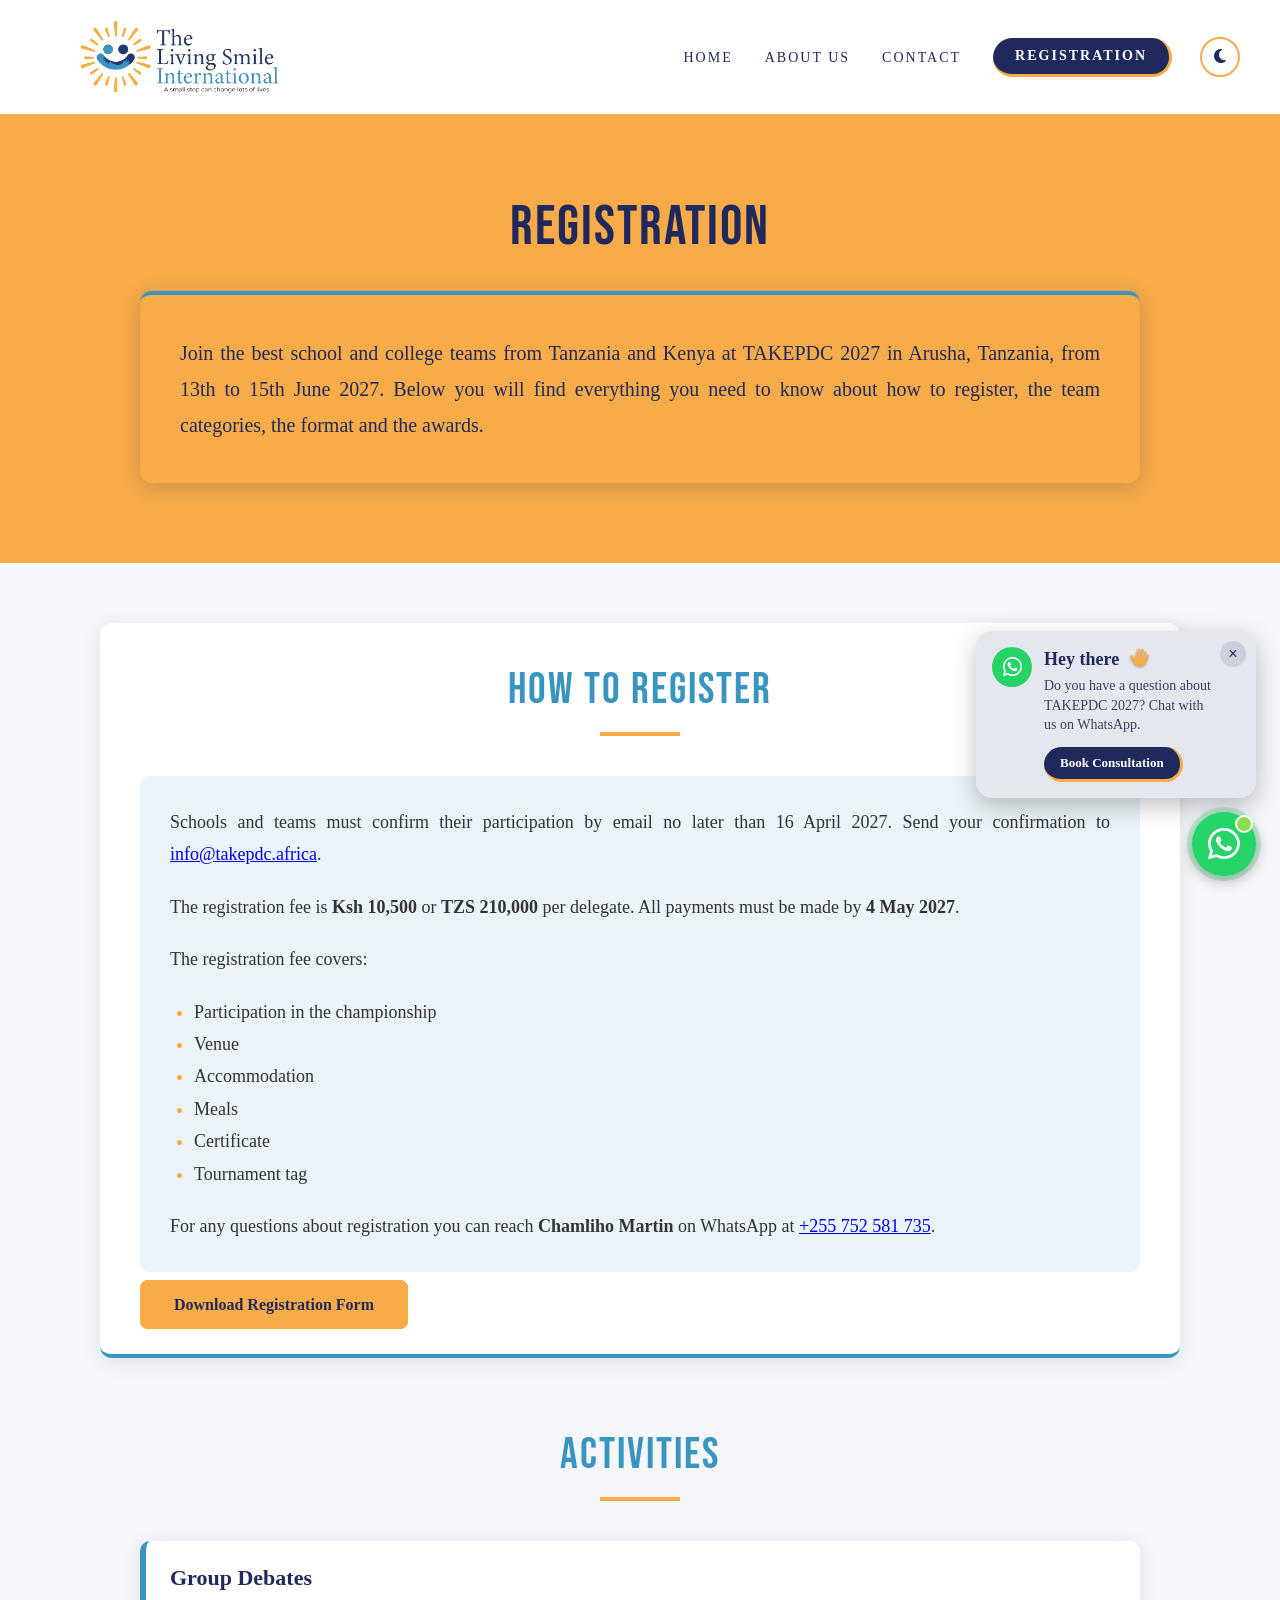
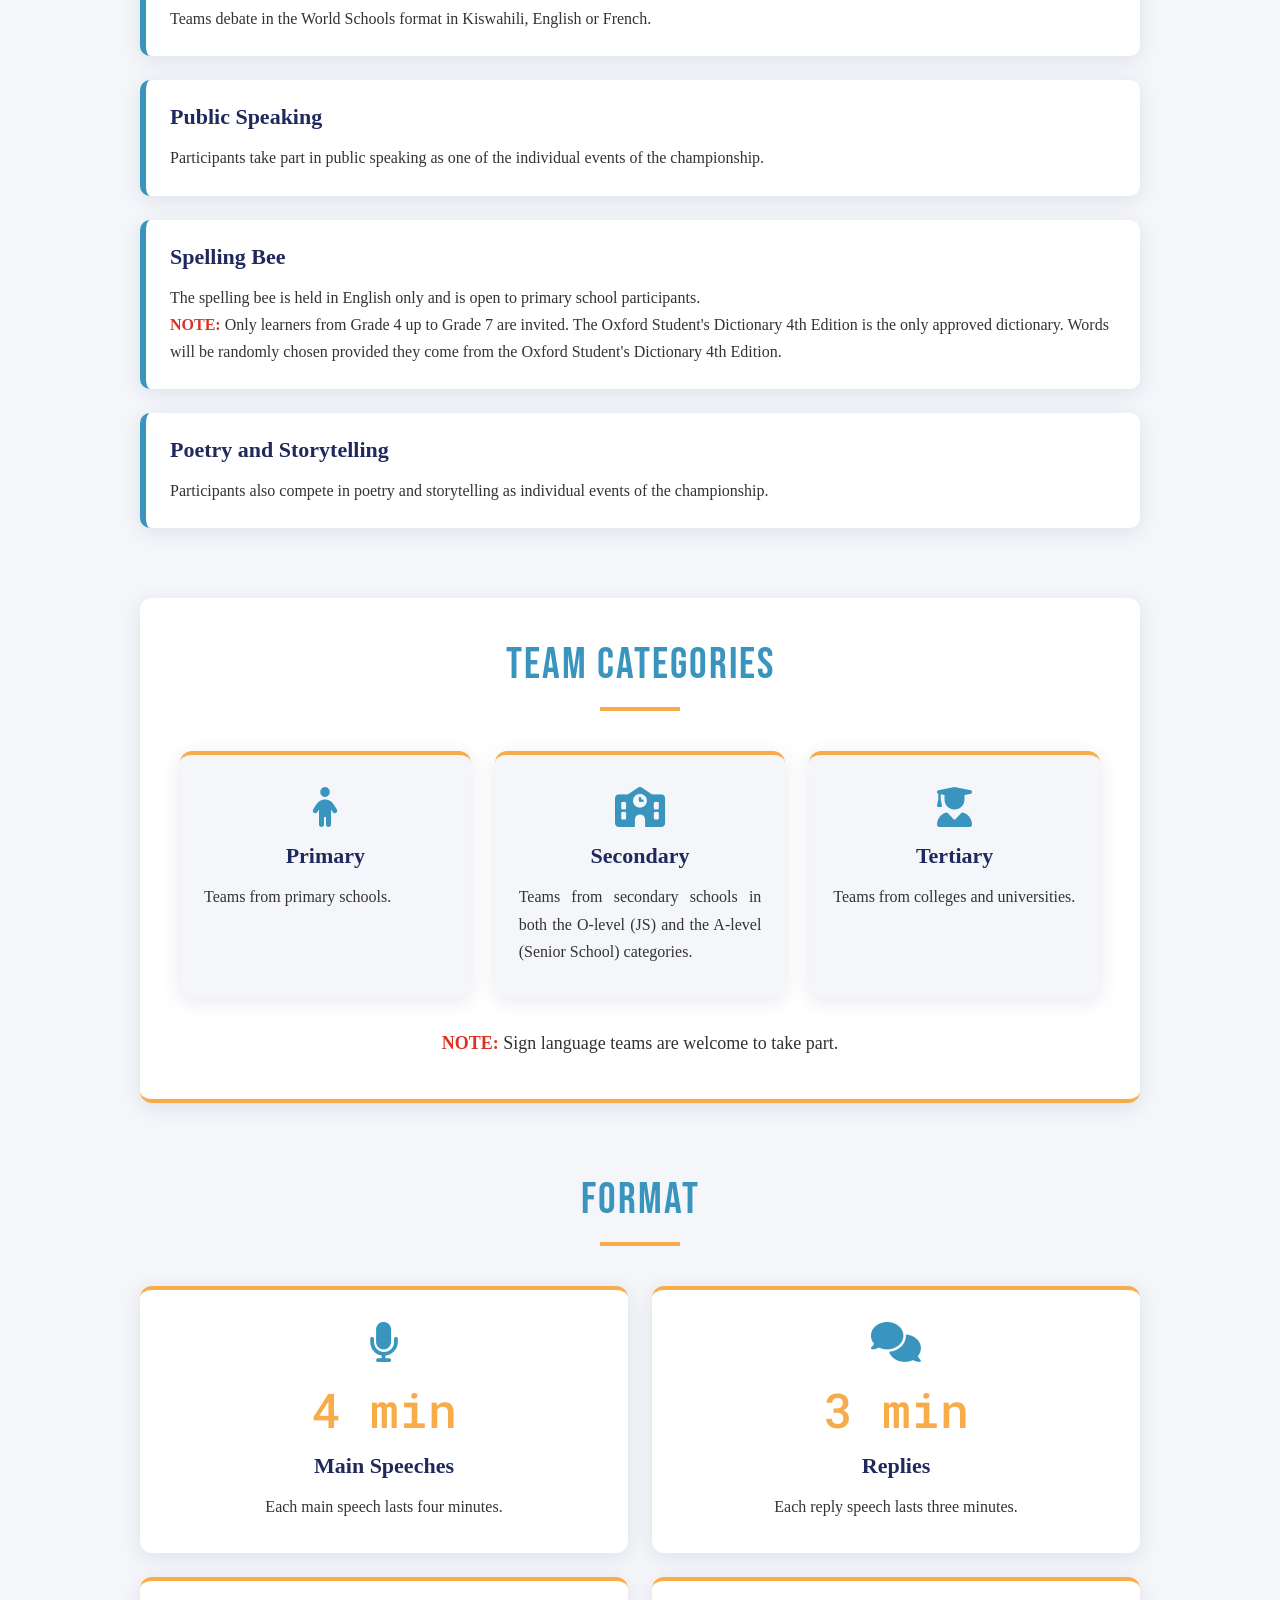
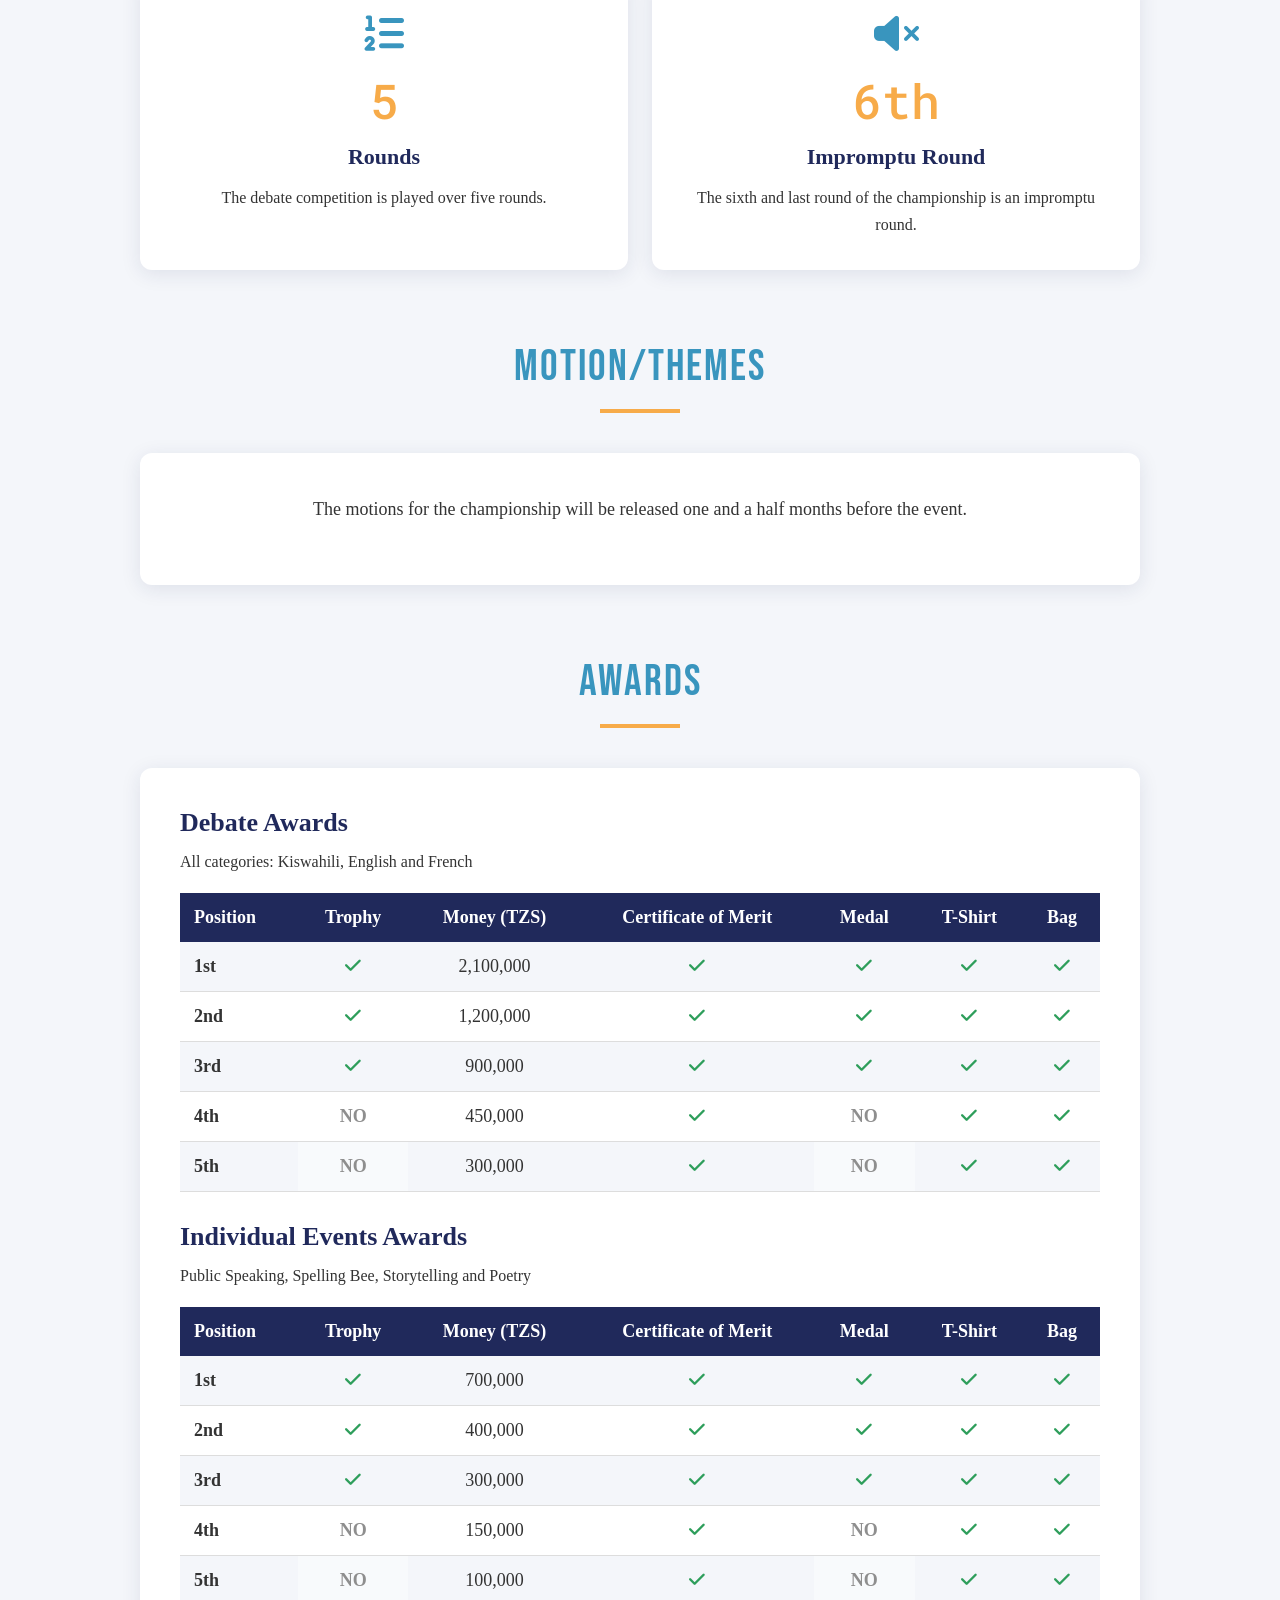
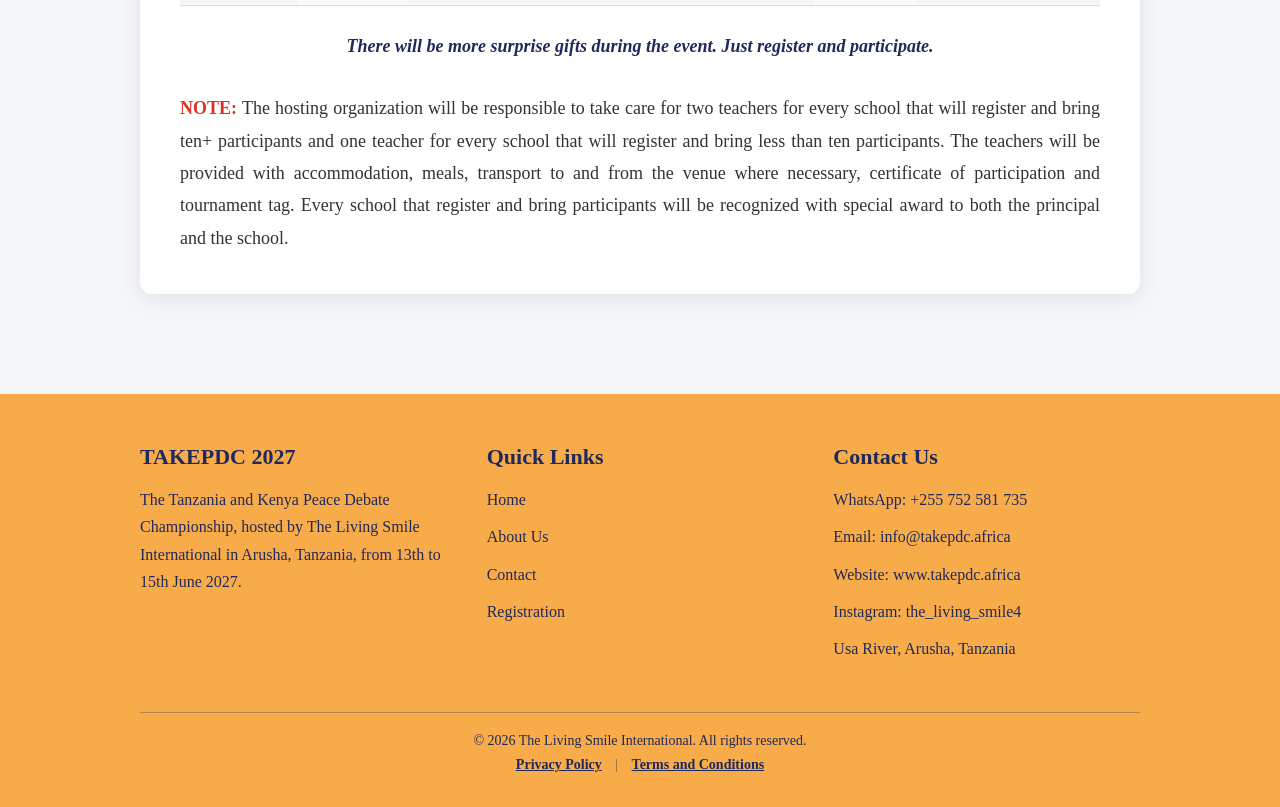
<file: registration.html>
<!DOCTYPE html>
<html lang="en">
<head>
    <meta charset="UTF-8">
    <meta name="viewport" content="width=device-width, initial-scale=1.0">
    <title>Registration | TAKEPDC 2027</title>
    <meta name="theme-color" content="#f7ab49">
    <link href="https://fonts.googleapis.com/css2?family=Bebas+Neue&family=Roboto+Mono:wght@400;500&display=swap" rel="stylesheet">
    <link rel="stylesheet" href="https://cdnjs.cloudflare.com/ajax/libs/font-awesome/6.5.1/css/all.min.css">
    <link rel="stylesheet" href="style.css?v=2">
</head>
<body>
           <header>
        <img src="images/logo.png" alt="The Living Smile International logo">
        <nav>
            <ul>
                <li><a href="index.html">Home</a></li>
                <li><a href="about.html">About Us</a></li>
                <li><a href="contact.html">Contact</a></li>
                <li><a href="registration.html" class="btn-register">Registration</a></li>
            </ul>
        </nav>
        <div class="header-actions">
            <button class="theme-toggle" id="theme-toggle" aria-label="Switch between light and dark mode">
                <i class="fa-solid fa-moon"></i>
            </button>
            <button class="menu-toggle" id="menu-toggle" aria-label="Open the menu">
                <i class="fa-solid fa-bars"></i>
            </button>
        </div>
    </header>

    <section class="about-intro">
        <div class="about-intro-content">
            <h1>Registration</h1>
            <div class="intro-box">
                <p>Join the best school and college teams from Tanzania and Kenya at TAKEPDC 2027 in Arusha, Tanzania, from 13th to 15th June 2027. Below you will find everything you need to know about how to register, the team categories, the format and the awards.</p>
            </div>
        </div>
    </section>

    <section class="about">
        <div class="about-box reg-box">
            <h2>How to Register</h2>
            <div class="reg-details">
                <p>Schools and teams must confirm their participation by email no later than 16 April 2027. Send your confirmation to <a href="mailto:info@takepdc.africa">info@takepdc.africa</a>.</p>
                <p>The registration fee is <strong>Ksh 10,500</strong> or <strong>TZS 210,000</strong> per delegate. All payments must be made by <strong>4 May 2027</strong>.</p>
                <p>The registration fee covers:</p>
                <ul>
                    <li>Participation in the championship</li>
                    <li>Venue</li>
                    <li>Accommodation</li>
                    <li>Meals</li>
                    <li>Certificate</li>
                    <li>Tournament tag</li>
                </ul>
                <p>For any questions about registration you can reach <strong>Chamliho Martin</strong> on WhatsApp at <a href="https://wa.me/255752581735">+255 752 581 735</a>.</p>
            </div>
          <a href="forms/takepdc-2027-registration-form.pdf" class="btn btn-primary" download>Download Registration Form</a>
        </div>

        <div class="outcomes">
            <h2 class="section-heading">Activities</h2>
            <div class="objectives-grid">
                <div class="info-card">
                    <h3>Group Debates</h3>
                    <p>Teams debate in the World Schools format in Kiswahili, English or French.</p>
                </div>
                <div class="info-card">
                    <h3>Public Speaking</h3>
                    <p>Participants take part in public speaking as one of the individual events of the championship.</p>
                </div>
                <div class="info-card">
                    <h3>Spelling Bee</h3>
                    <p>The spelling bee is held in English only and is open to primary school participants.</p>
                    <p class="note"><strong>NOTE:</strong> Only learners from Grade 4 up to Grade 7 are invited. The Oxford Student's Dictionary 4th Edition is the only approved dictionary. Words will be randomly chosen provided they come from the Oxford Student's Dictionary 4th Edition.</p>
                </div>
                <div class="info-card">
                    <h3>Poetry and Storytelling</h3>
                    <p>Participants also compete in poetry and storytelling as individual events of the championship.</p>
                </div>
            </div>
        </div>

        <div class="outcomes">
            <div class="about-box categories-box">
                <h2 class="section-heading">Team Categories</h2>
                <div class="outcomes-grid">
                    <div class="outcome-card">
                        <i class="fa-solid fa-child outcome-icon"></i>
                        <h3>Primary</h3>
                        <p>Teams from primary schools.</p>
                    </div>
                    <div class="outcome-card">
                        <i class="fa-solid fa-school outcome-icon"></i>
                        <h3>Secondary</h3>
                        <p>Teams from secondary schools in both the O-level (JS) and the A-level (Senior School) categories.</p>
                    </div>
                    <div class="outcome-card">
                        <i class="fa-solid fa-user-graduate outcome-icon"></i>
                        <h3>Tertiary</h3>
                        <p>Teams from colleges and universities.</p>
                    </div>
                </div>
                <p class="note"><strong>NOTE:</strong> Sign language teams are welcome to take part.</p>
                <!-- entry limits per school go here once we have the letter's exact sentence -->
            </div>
        </div>

        <div class="outcomes">
            <h2 class="section-heading">Format</h2>
            <div class="outcomes-grid format-grid">
                <div class="outcome-card">
                    <i class="fa-solid fa-microphone outcome-icon"></i>
                    <span class="outcome-number">4 min</span>
                    <h3>Main Speeches</h3>
                    <p>Each main speech lasts four minutes.</p>
                </div>
                <div class="outcome-card">
                    <i class="fa-solid fa-comments outcome-icon"></i>
                    <span class="outcome-number">3 min</span>
                    <h3>Replies</h3>
                    <p>Each reply speech lasts three minutes.</p>
                </div>
                                <div class="outcome-card">
                    <i class="fa-solid fa-list-ol outcome-icon"></i>
                    <span class="outcome-number">5</span>
                    <h3>Rounds</h3>
                    <p>The debate competition is played over five rounds.</p>
                </div>
                <div class="outcome-card">
                    <i class="fa-solid fa-volume-xmark outcome-icon"></i>
                    <span class="outcome-number">6th</span>
                    <h3>Impromptu Round</h3>
                    <p>The sixth and last round of the championship is an impromptu round.</p>
                </div>
            </div>
        </div>

        <div class="outcomes">
            <h2 class="section-heading">Motion/Themes</h2>
            <div class="about-box motion-box">
                <p>The motions for the championship will be released one and a half months before the event.</p>
            </div>
        </div>

        <div class="outcomes">
            <h2 class="section-heading">Awards</h2>
            <div class="about-box awards-box">
                                <h3 class="awards-title">Debate Awards</h3>
                <p class="awards-caption">All categories: Kiswahili, English and French</p>
                <div class="table-scroll">
                    <table class="awards-table awards-wide">
                        <tr>
                            <th>Position</th>
                            <th>Trophy</th>
                            <th>Money (TZS)</th>
                            <th>Certificate of Merit</th>
                            <th>Medal</th>
                            <th>T-Shirt</th>
                            <th>Bag</th>
                        </tr>
                        <tr>
                            <td>1st</td>
                            <td class="tick"><i class="fa-solid fa-check"></i></td>
                            <td>2,100,000</td>
                            <td class="tick"><i class="fa-solid fa-check"></i></td>
                            <td class="tick"><i class="fa-solid fa-check"></i></td>
                            <td class="tick"><i class="fa-solid fa-check"></i></td>
                            <td class="tick"><i class="fa-solid fa-check"></i></td>
                        </tr>
                        <tr>
                            <td>2nd</td>
                            <td class="tick"><i class="fa-solid fa-check"></i></td>
                            <td>1,200,000</td>
                            <td class="tick"><i class="fa-solid fa-check"></i></td>
                            <td class="tick"><i class="fa-solid fa-check"></i></td>
                            <td class="tick"><i class="fa-solid fa-check"></i></td>
                            <td class="tick"><i class="fa-solid fa-check"></i></td>
                        </tr>
                        <tr>
                            <td>3rd</td>
                            <td class="tick"><i class="fa-solid fa-check"></i></td>
                            <td>900,000</td>
                            <td class="tick"><i class="fa-solid fa-check"></i></td>
                            <td class="tick"><i class="fa-solid fa-check"></i></td>
                            <td class="tick"><i class="fa-solid fa-check"></i></td>
                            <td class="tick"><i class="fa-solid fa-check"></i></td>
                        </tr>
                        <tr>
                            <td>4th</td>
                            <td class="no">NO</td>
                            <td>450,000</td>
                            <td class="tick"><i class="fa-solid fa-check"></i></td>
                            <td class="no">NO</td>
                            <td class="tick"><i class="fa-solid fa-check"></i></td>
                            <td class="tick"><i class="fa-solid fa-check"></i></td>
                        </tr>
                        <tr>
                            <td>5th</td>
                            <td class="no">NO</td>
                            <td>300,000</td>
                            <td class="tick"><i class="fa-solid fa-check"></i></td>
                            <td class="no">NO</td>
                            <td class="tick"><i class="fa-solid fa-check"></i></td>
                            <td class="tick"><i class="fa-solid fa-check"></i></td>
                        </tr>
                    </table>
                </div>
                                <h3 class="awards-title">Individual Events Awards</h3>
                <p class="awards-caption">Public Speaking, Spelling Bee, Storytelling and Poetry</p>
                <div class="table-scroll">
                    <table class="awards-table awards-wide">
                        <tr>
                            <th>Position</th>
                            <th>Trophy</th>
                            <th>Money (TZS)</th>
                            <th>Certificate of Merit</th>
                            <th>Medal</th>
                            <th>T-Shirt</th>
                            <th>Bag</th>
                        </tr>
                        <tr>
                            <td>1st</td>
                            <td class="tick"><i class="fa-solid fa-check"></i></td>
                            <td>700,000</td>
                            <td class="tick"><i class="fa-solid fa-check"></i></td>
                            <td class="tick"><i class="fa-solid fa-check"></i></td>
                            <td class="tick"><i class="fa-solid fa-check"></i></td>
                            <td class="tick"><i class="fa-solid fa-check"></i></td>
                        </tr>
                        <tr>
                            <td>2nd</td>
                            <td class="tick"><i class="fa-solid fa-check"></i></td>
                            <td>400,000</td>
                            <td class="tick"><i class="fa-solid fa-check"></i></td>
                            <td class="tick"><i class="fa-solid fa-check"></i></td>
                            <td class="tick"><i class="fa-solid fa-check"></i></td>
                            <td class="tick"><i class="fa-solid fa-check"></i></td>
                        </tr>
                        <tr>
                            <td>3rd</td>
                            <td class="tick"><i class="fa-solid fa-check"></i></td>
                            <td>300,000</td>
                            <td class="tick"><i class="fa-solid fa-check"></i></td>
                            <td class="tick"><i class="fa-solid fa-check"></i></td>
                            <td class="tick"><i class="fa-solid fa-check"></i></td>
                            <td class="tick"><i class="fa-solid fa-check"></i></td>
                        </tr>
                        <tr>
                            <td>4th</td>
                            <td class="no">NO</td>
                            <td>150,000</td>
                            <td class="tick"><i class="fa-solid fa-check"></i></td>
                            <td class="no">NO</td>
                            <td class="tick"><i class="fa-solid fa-check"></i></td>
                            <td class="tick"><i class="fa-solid fa-check"></i></td>
                        </tr>
                        <tr>
                            <td>5th</td>
                            <td class="no">NO</td>
                            <td>100,000</td>
                            <td class="tick"><i class="fa-solid fa-check"></i></td>
                            <td class="no">NO</td>
                            <td class="tick"><i class="fa-solid fa-check"></i></td>
                            <td class="tick"><i class="fa-solid fa-check"></i></td>
                        </tr>
                    </table>
                </div>
                                <p class="surprise-note">There will be more surprise gifts during the event. Just register and participate.</p>

                <p class="note"><strong>NOTE:</strong> The hosting organization will be responsible to take care for two teachers for
every school that will register and bring ten+ participants and one teacher for every
school that will register and bring less than ten participants. The teachers will be
provided with accommodation, meals, transport to and from the venue where
necessary, certificate of participation and tournament tag. Every school that register
and bring participants will be recognized with special award to both the principal and
the school.</p>
            </div>
        </div>
    </section>

        <div class="wa-widget">
        <div class="wa-card" id="wa-card">
            <a href="https://wa.me/255752581735" class="wa-card-link" target="_blank">
                <span class="wa-card-icon"><i class="fa-brands fa-whatsapp"></i></span>
                <span class="wa-card-text">
                    <strong>Hey there <i class="fa-solid fa-hand hand-icon"></i></strong>
                    <span>Do you have a question about TAKEPDC 2027? Chat with us on WhatsApp.</span>
                    <span class="wa-card-cta">Book Consultation</span>
                </span>
            </a>
            <button class="wa-close" id="wa-close" aria-label="Close">&times;</button>
        </div>
        <a href="https://wa.me/255752581735" class="wa-button" target="_blank" aria-label="Chat with us on WhatsApp">
            <i class="fa-brands fa-whatsapp"></i>
            <span class="wa-dot"></span>
        </a>
    </div>
    <footer>
        <div class="footer-content">
            <div class="footer-column">
                <h3>TAKEPDC 2027</h3>
                <p>The Tanzania and Kenya Peace Debate Championship, hosted by The Living Smile International in Arusha, Tanzania, from 13th to 15th June 2027.</p>
            </div>
            <div class="footer-column">
                <h3>Quick Links</h3>
                <p><a href="index.html">Home</a></p>
                <p><a href="about.html">About Us</a></p>
                <p><a href="contact.html">Contact</a></p>
                <p><a href="registration.html">Registration</a></p>
            </div>
            <div class="footer-column">
                <h3>Contact Us</h3>
                <p><a href="https://wa.me/255752581735">WhatsApp: +255 752 581 735</a></p>
                <p><a href="mailto:info@takepdc.africa">Email: info@takepdc.africa</a></p>
                <p><a href="https://www.takepdc.africa">Website: www.takepdc.africa</a></p>
                <p><a href="https://www.instagram.com/the_living_smile4">Instagram: the_living_smile4</a></p>
                <p>Usa River, Arusha, Tanzania</p>
            </div>
        </div>
                <p class="footer-bottom">&copy; 2026 The Living Smile International. All rights reserved.</p>
        <p class="footer-legal"><a href="privacy.html">Privacy Policy</a> <span>|</span> <a href="terms.html">Terms and Conditions</a></p>
    </footer>
    <script src="script.js"></script>
</body>
</html>
</file>
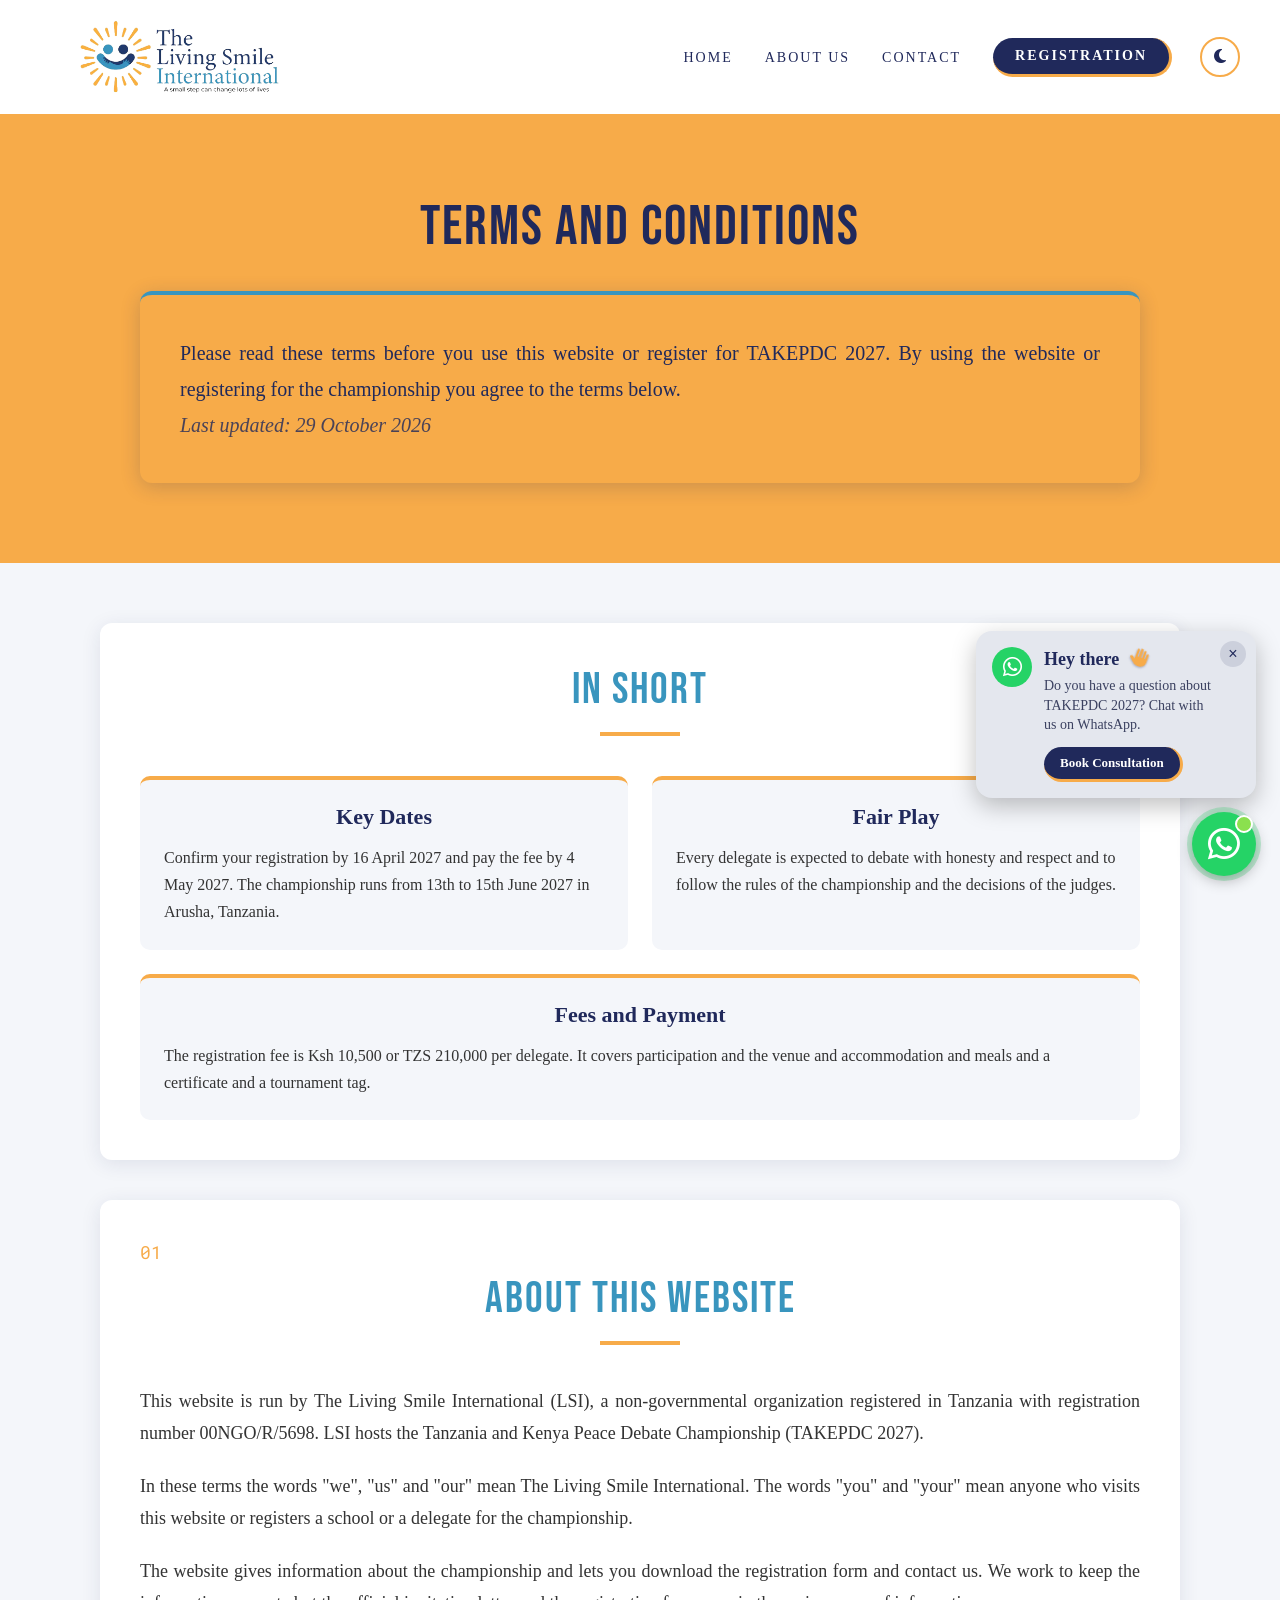
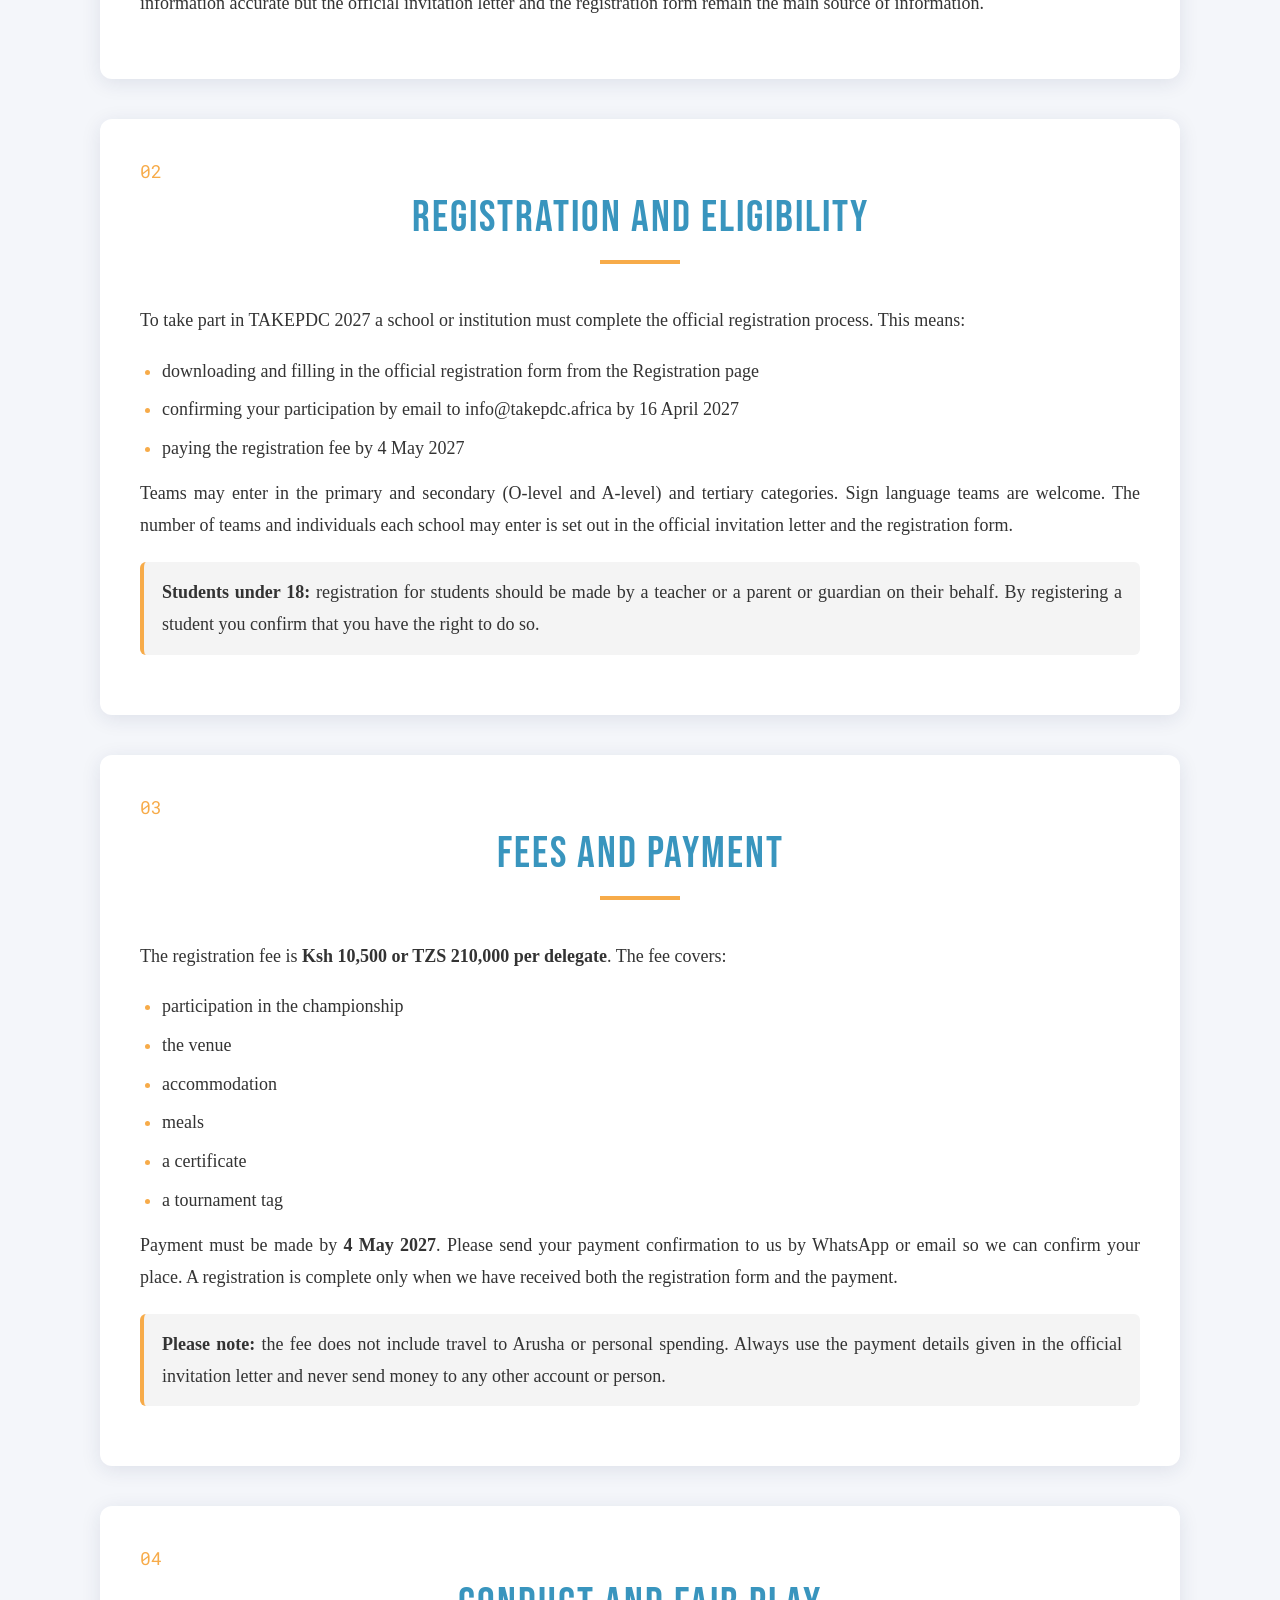
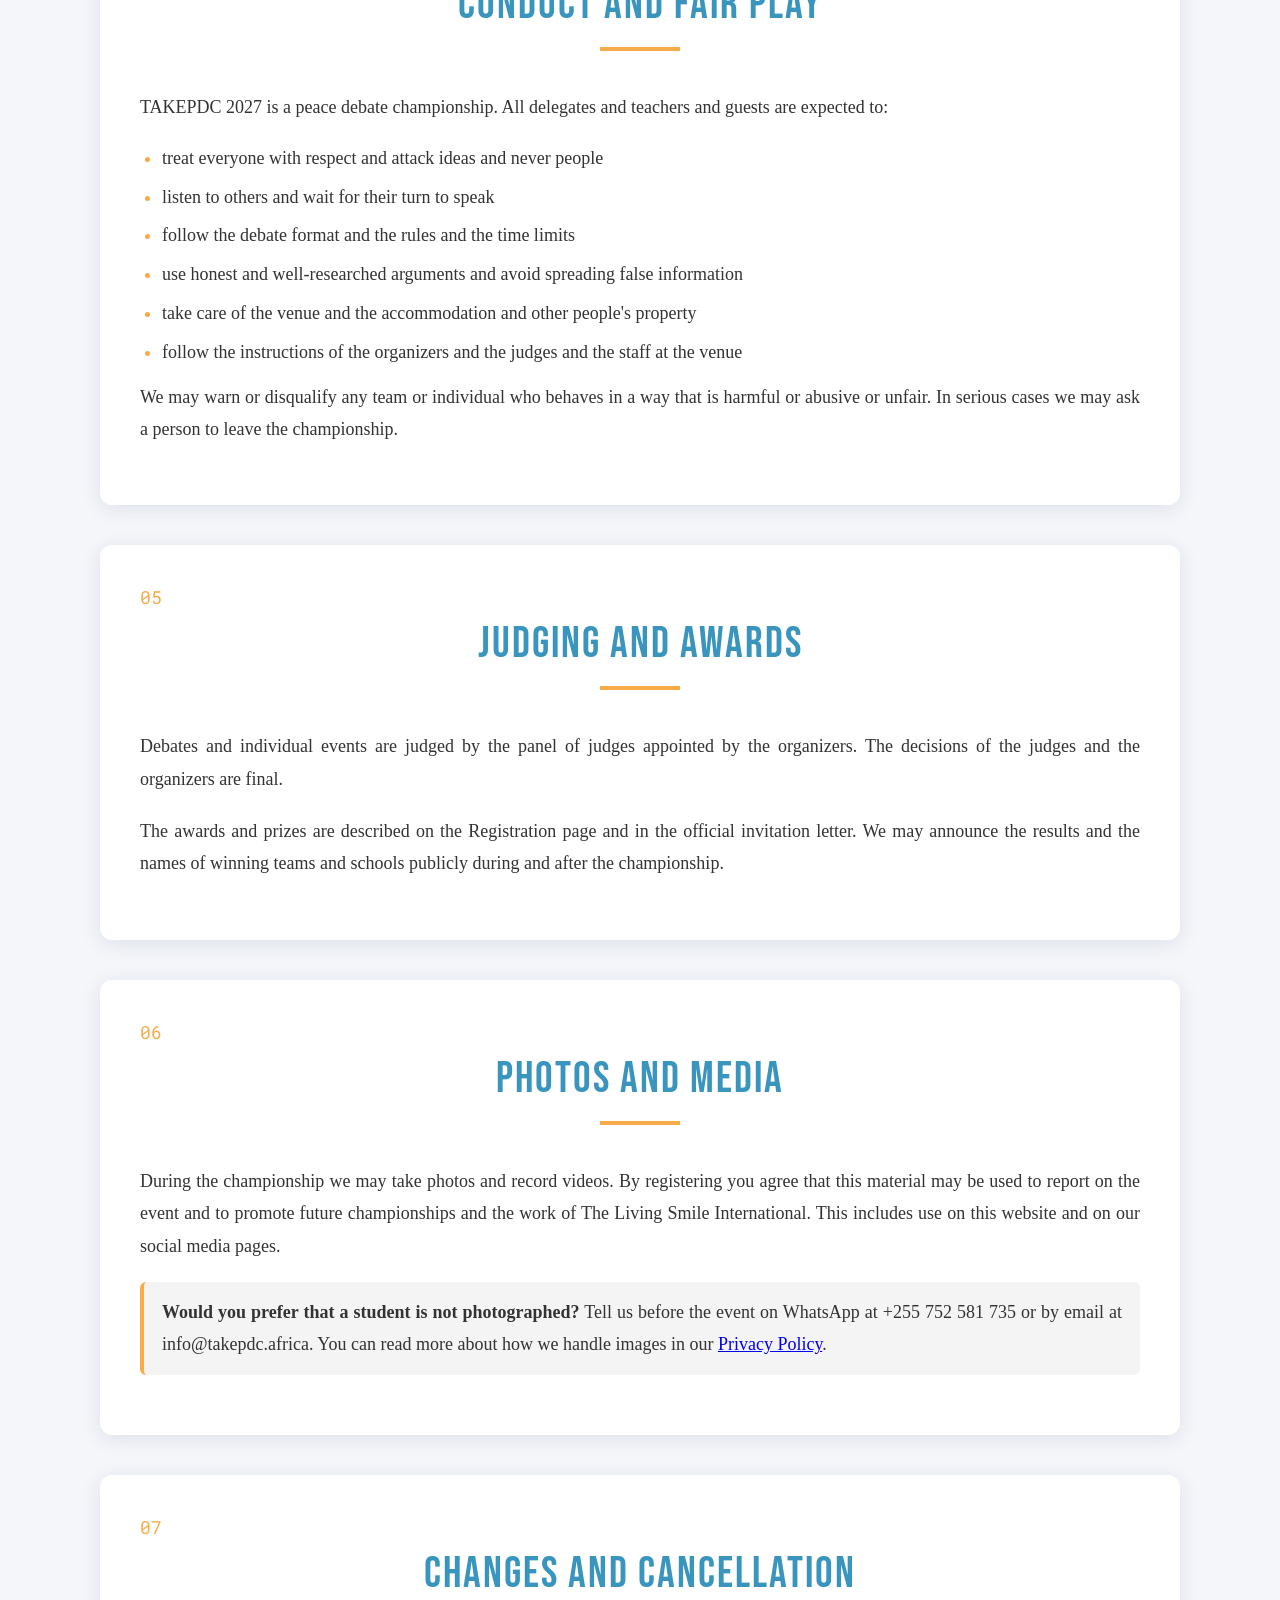
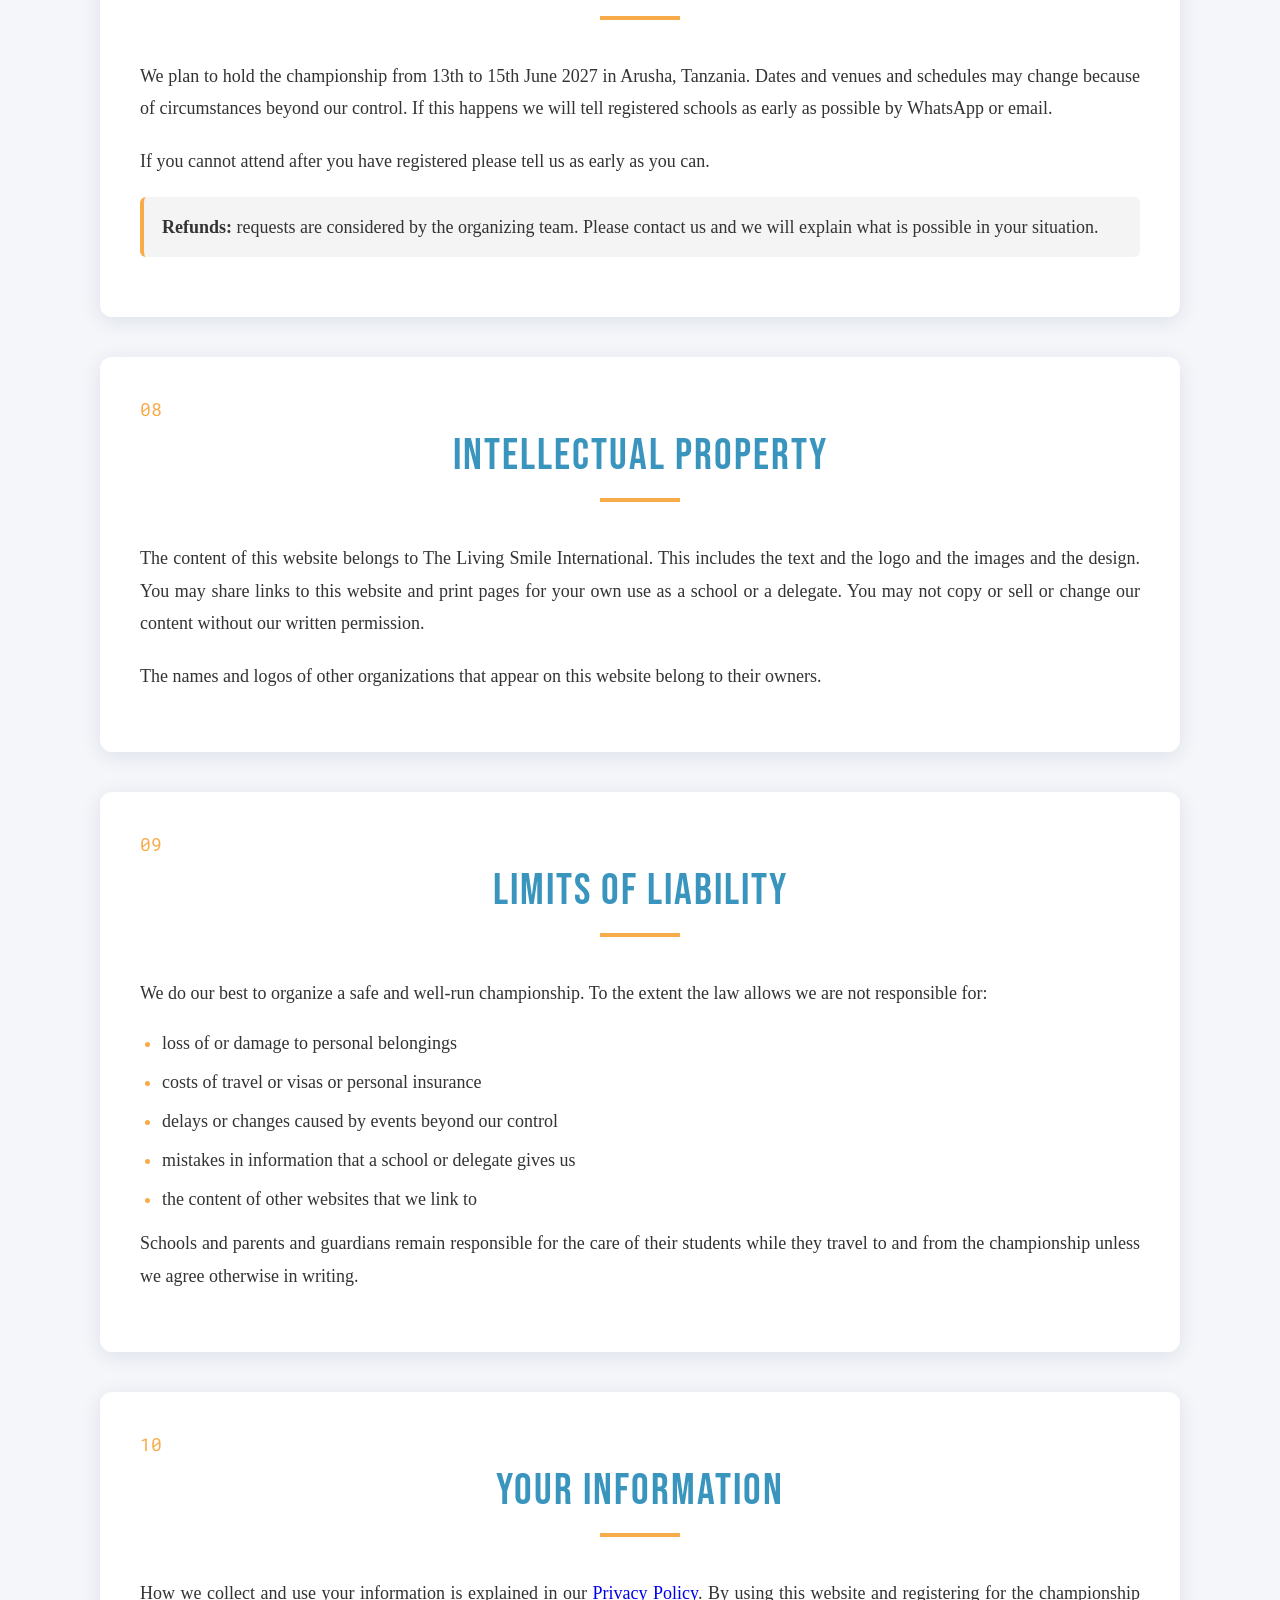
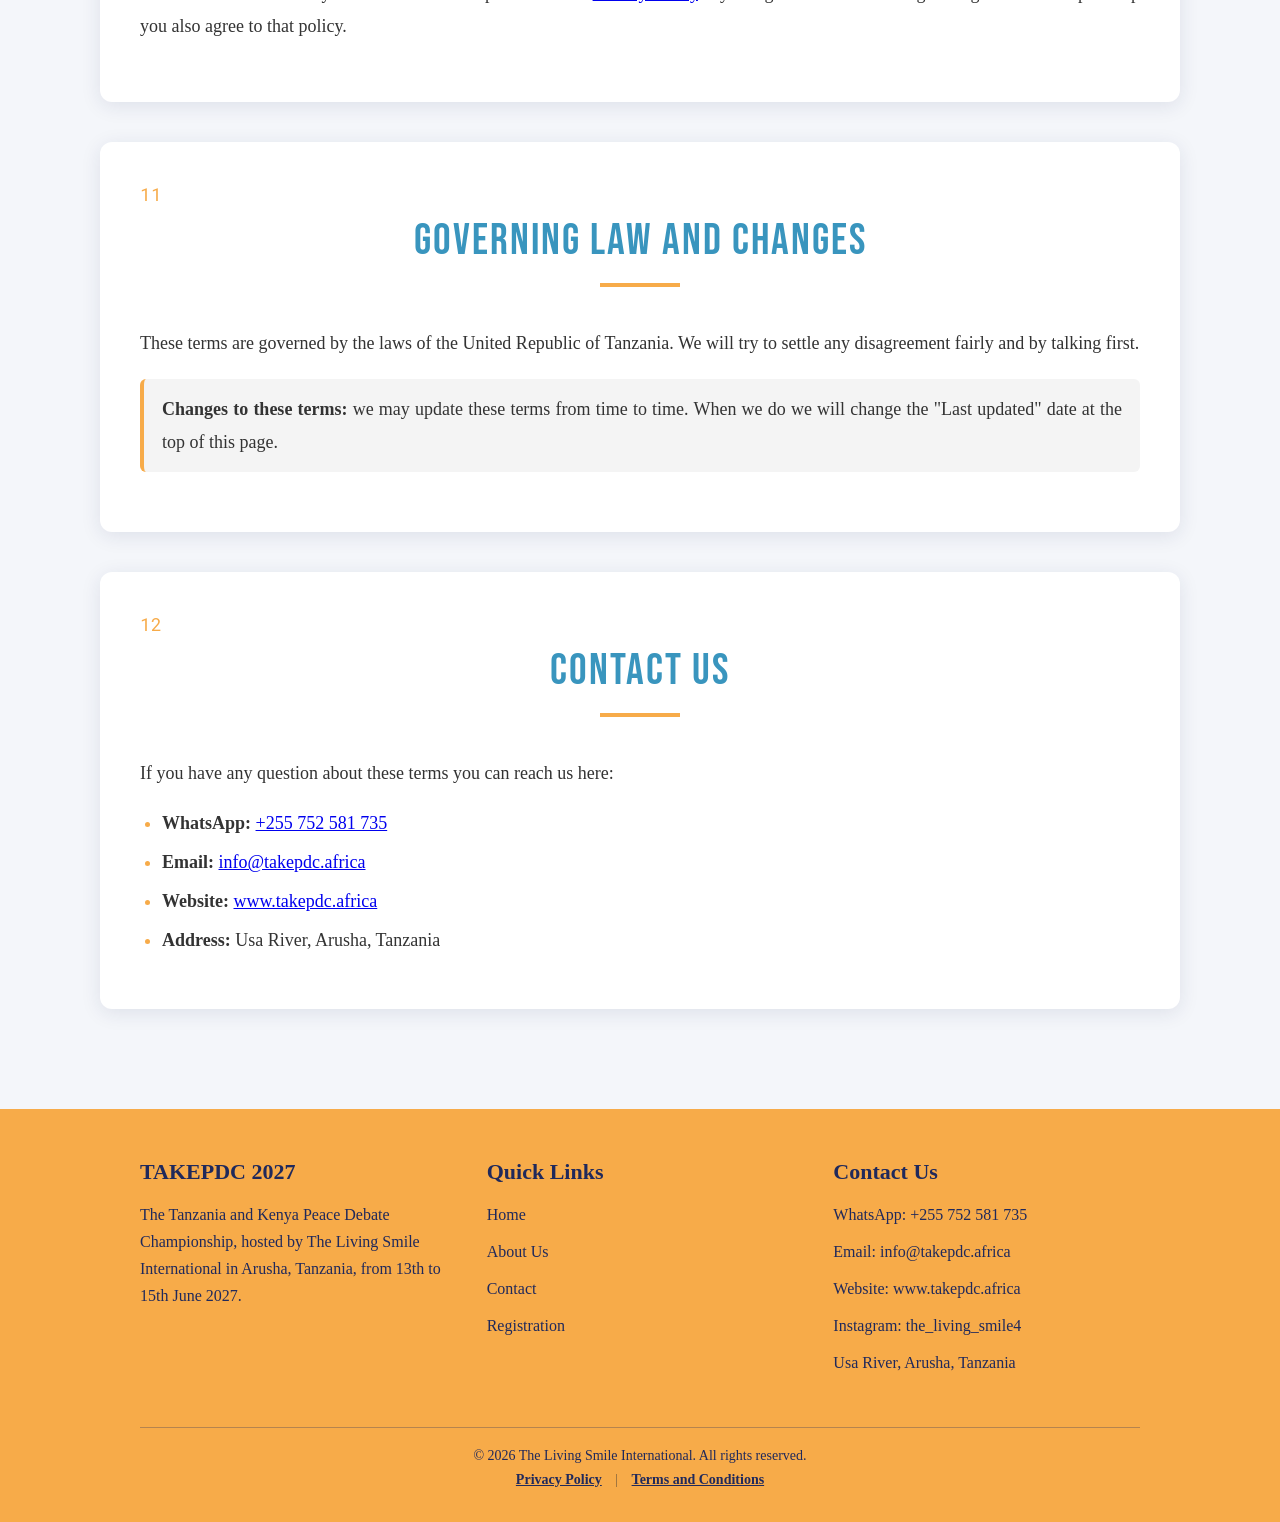
<file: terms.html>
<!DOCTYPE html>
<html lang="en">
<head>
    <meta charset="UTF-8">
    <meta name="viewport" content="width=device-width, initial-scale=1.0">
    <title>Terms and Conditions | TAKEPDC 2027</title>
    <meta name="theme-color" content="#f7ab49">
    <link href="https://fonts.googleapis.com/css2?family=Bebas+Neue&family=Roboto+Mono:wght@400;500&display=swap" rel="stylesheet">
    <link rel="stylesheet" href="https://cdnjs.cloudflare.com/ajax/libs/font-awesome/6.5.1/css/all.min.css">
    <link rel="stylesheet" href="style.css?v=2">
</head>
<body>
    <header>
        <img src="images/logo.png" alt="The Living Smile International logo">
        <nav>
            <ul>
                <li><a href="index.html">Home</a></li>
                <li><a href="about.html">About Us</a></li>
                <li><a href="contact.html">Contact</a></li>
                <li><a href="registration.html" class="btn-register">Registration</a></li>
            </ul>
        </nav>
        <div class="header-actions">
            <button class="theme-toggle" id="theme-toggle" aria-label="Switch between light and dark mode">
                <i class="fa-solid fa-moon"></i>
            </button>
            <button class="menu-toggle" id="menu-toggle" aria-label="Open the menu">
                <i class="fa-solid fa-bars"></i>
            </button>
        </div>
    </header>

    <section class="about-intro">
        <div class="about-intro-content">
            <h1>Terms and Conditions</h1>
            <div class="intro-box">
                <p>Please read these terms before you use this website or register for TAKEPDC 2027. By using the website or registering for the championship you agree to the terms below.</p>
                <p class="last-updated">Last updated: 29 October 2026</p>
            </div>
        </div>
    </section>

    <section class="about">
        <div class="about-box">
            <h2>In Short</h2>
            <div class="info-grid">
                <div class="info-card">
                    <h3>Key Dates</h3>
                    <p>Confirm your registration by 16 April 2027 and pay the fee by 4 May 2027. The championship runs from 13th to 15th June 2027 in Arusha, Tanzania.</p>
                </div>
                <div class="info-card">
                    <h3>Fair Play</h3>
                    <p>Every delegate is expected to debate with honesty and respect and to follow the rules of the championship and the decisions of the judges.</p>
                </div>
                <div class="info-card info-card-wide">
                    <h3>Fees and Payment</h3>
                    <p>The registration fee is Ksh 10,500 or TZS 210,000 per delegate. It covers participation and the venue and accommodation and meals and a certificate and a tournament tag.</p>
                </div>
            </div>
        </div>
        
        <div class="about-box policy-box">
            <span class="policy-number">01</span>
            <h2>About This Website</h2>
            <p>This website is run by The Living Smile International (LSI), a non-governmental organization registered in Tanzania with registration number 00NGO/R/5698. LSI hosts the Tanzania and Kenya Peace Debate Championship (TAKEPDC 2027).</p>
            <p>In these terms the words "we", "us" and "our" mean The Living Smile International. The words "you" and "your" mean anyone who visits this website or registers a school or a delegate for the championship.</p>
            <p>The website gives information about the championship and lets you download the registration form and contact us. We work to keep the information accurate but the official invitation letter and the registration form remain the main source of information.</p>
        </div>

        <div class="about-box policy-box">
            <span class="policy-number">02</span>
            <h2>Registration and Eligibility</h2>
            <p>To take part in TAKEPDC 2027 a school or institution must complete the official registration process. This means:</p>
            <ul>
                <li>downloading and filling in the official registration form from the Registration page</li>
                <li>confirming your participation by email to info@takepdc.africa by 16 April 2027</li>
                <li>paying the registration fee by 4 May 2027</li>
            </ul>
            <p>Teams may enter in the primary and secondary (O-level and A-level) and tertiary categories. Sign language teams are welcome. The number of teams and individuals each school may enter is set out in the official invitation letter and the registration form.</p>
            <p class="policy-note"><strong>Students under 18:</strong> registration for students should be made by a teacher or a parent or guardian on their behalf. By registering a student you confirm that you have the right to do so.</p>
        </div>

        <div class="about-box policy-box">
            <span class="policy-number">03</span>
            <h2>Fees and Payment</h2>
            <p>The registration fee is <strong>Ksh 10,500 or TZS 210,000 per delegate</strong>. The fee covers:</p>
            <ul>
                <li>participation in the championship</li>
                <li>the venue</li>
                <li>accommodation</li>
                <li>meals</li>
                <li>a certificate</li>
                <li>a tournament tag</li>
            </ul>
            <p>Payment must be made by <strong>4 May 2027</strong>. Please send your payment confirmation to us by WhatsApp or email so we can confirm your place. A registration is complete only when we have received both the registration form and the payment.</p>
            <p class="policy-note"><strong>Please note:</strong> the fee does not include travel to Arusha or personal spending. Always use the payment details given in the official invitation letter and never send money to any other account or person.</p>
        </div>

        <div class="about-box policy-box">
            <span class="policy-number">04</span>
            <h2>Conduct and Fair Play</h2>
            <p>TAKEPDC 2027 is a peace debate championship. All delegates and teachers and guests are expected to:</p>
            <ul>
                <li>treat everyone with respect and attack ideas and never people</li>
                <li>listen to others and wait for their turn to speak</li>
                <li>follow the debate format and the rules and the time limits</li>
                <li>use honest and well-researched arguments and avoid spreading false information</li>
                <li>take care of the venue and the accommodation and other people's property</li>
                <li>follow the instructions of the organizers and the judges and the staff at the venue</li>
            </ul>
            <p>We may warn or disqualify any team or individual who behaves in a way that is harmful or abusive or unfair. In serious cases we may ask a person to leave the championship.</p>
        </div>

        <div class="about-box policy-box">
            <span class="policy-number">05</span>
            <h2>Judging and Awards</h2>
            <p>Debates and individual events are judged by the panel of judges appointed by the organizers. The decisions of the judges and the organizers are final.</p>
            <p>The awards and prizes are described on the Registration page and in the official invitation letter. We may announce the results and the names of winning teams and schools publicly during and after the championship.</p>
        </div>

        <div class="about-box policy-box">
            <span class="policy-number">06</span>
            <h2>Photos and Media</h2>
            <p>During the championship we may take photos and record videos. By registering you agree that this material may be used to report on the event and to promote future championships and the work of The Living Smile International. This includes use on this website and on our social media pages.</p>
            <p class="policy-note"><strong>Would you prefer that a student is not photographed?</strong> Tell us before the event on WhatsApp at +255 752 581 735 or by email at info@takepdc.africa. You can read more about how we handle images in our <a href="privacy.html">Privacy Policy</a>.</p>
        </div>

        <div class="about-box policy-box">
            <span class="policy-number">07</span>
            <h2>Changes and Cancellation</h2>
            <p>We plan to hold the championship from 13th to 15th June 2027 in Arusha, Tanzania. Dates and venues and schedules may change because of circumstances beyond our control. If this happens we will tell registered schools as early as possible by WhatsApp or email.</p>
            <p>If you cannot attend after you have registered please tell us as early as you can.</p>
            <p class="policy-note"><strong>Refunds:</strong> requests are considered by the organizing team. Please contact us and we will explain what is possible in your situation.</p>
        </div>

        <div class="about-box policy-box">
            <span class="policy-number">08</span>
            <h2>Intellectual Property</h2>
            <p>The content of this website belongs to The Living Smile International. This includes the text and the logo and the images and the design. You may share links to this website and print pages for your own use as a school or a delegate. You may not copy or sell or change our content without our written permission.</p>
            <p>The names and logos of other organizations that appear on this website belong to their owners.</p>
        </div>

        <div class="about-box policy-box">
            <span class="policy-number">09</span>
            <h2>Limits of Liability</h2>
            <p>We do our best to organize a safe and well-run championship. To the extent the law allows we are not responsible for:</p>
            <ul>
                <li>loss of or damage to personal belongings</li>
                <li>costs of travel or visas or personal insurance</li>
                <li>delays or changes caused by events beyond our control</li>
                <li>mistakes in information that a school or delegate gives us</li>
                <li>the content of other websites that we link to</li>
            </ul>
            <p>Schools and parents and guardians remain responsible for the care of their students while they travel to and from the championship unless we agree otherwise in writing.</p>
        </div>

        <div class="about-box policy-box">
            <span class="policy-number">10</span>
            <h2>Your Information</h2>
            <p>How we collect and use your information is explained in our <a href="privacy.html">Privacy Policy</a>. By using this website and registering for the championship you also agree to that policy.</p>
        </div>

        <div class="about-box policy-box">
            <span class="policy-number">11</span>
            <h2>Governing Law and Changes</h2>
            <p>These terms are governed by the laws of the United Republic of Tanzania. We will try to settle any disagreement fairly and by talking first.</p>
            <p class="policy-note"><strong>Changes to these terms:</strong> we may update these terms from time to time. When we do we will change the "Last updated" date at the top of this page.</p>
        </div>

        <div class="about-box policy-box">
            <span class="policy-number">12</span>
            <h2>Contact Us</h2>
            <p>If you have any question about these terms you can reach us here:</p>
            <ul>
                <li><strong>WhatsApp:</strong> <a href="https://wa.me/255752581735" target="_blank">+255 752 581 735</a></li>
                <li><strong>Email:</strong> <a href="mailto:info@takepdc.africa">info@takepdc.africa</a></li>
                <li><strong>Website:</strong> <a href="https://www.takepdc.africa" target="_blank">www.takepdc.africa</a></li>
                <li><strong>Address:</strong> Usa River, Arusha, Tanzania</li>
            </ul>
        </div>
    </section>

    <div class="wa-widget">
        <div class="wa-card" id="wa-card">
            <a href="https://wa.me/255752581735" class="wa-card-link" target="_blank">
                <span class="wa-card-icon"><i class="fa-brands fa-whatsapp"></i></span>
                <span class="wa-card-text">
                    <strong>Hey there <i class="fa-solid fa-hand hand-icon"></i></strong>
                    <span>Do you have a question about TAKEPDC 2027? Chat with us on WhatsApp.</span>
                    <span class="wa-card-cta">Book Consultation</span>
                </span>
            </a>
            <button class="wa-close" id="wa-close" aria-label="Close">&times;</button>
        </div>
        <a href="https://wa.me/255752581735" class="wa-button" target="_blank" aria-label="Chat with us on WhatsApp">
            <i class="fa-brands fa-whatsapp"></i>
            <span class="wa-dot"></span>
        </a>
    </div>

    <footer>
        <div class="footer-content">
            <div class="footer-column">
                <h3>TAKEPDC 2027</h3>
                <p>The Tanzania and Kenya Peace Debate Championship, hosted by The Living Smile International in Arusha, Tanzania, from 13th to 15th June 2027.</p>
            </div>
            <div class="footer-column">
                <h3>Quick Links</h3>
                <p><a href="index.html">Home</a></p>
                <p><a href="about.html">About Us</a></p>
                <p><a href="contact.html">Contact</a></p>
                <p><a href="registration.html">Registration</a></p>
            </div>
            <div class="footer-column">
                <h3>Contact Us</h3>
                <p><a href="https://wa.me/255752581735">WhatsApp: +255 752 581 735</a></p>
                <p><a href="mailto:info@takepdc.africa">Email: info@takepdc.africa</a></p>
                <p><a href="https://www.takepdc.africa">Website: www.takepdc.africa</a></p>
                <p><a href="https://www.instagram.com/the_living_smile4">Instagram: the_living_smile4</a></p>
                <p>Usa River, Arusha, Tanzania</p>
            </div>
        </div>
                <p class="footer-bottom">&copy; 2026 The Living Smile International. All rights reserved.</p>
        <p class="footer-legal"><a href="privacy.html">Privacy Policy</a> <span>|</span> <a href="terms.html">Terms and Conditions</a></p>
    </footer>

    <script src="script.js"></script>
</body>
</html>
</file>
<file: style.css>
:root {
    --blue: #3995be;
    --yellow: #f7ab49;
    --navy: #20295b;
    --bg: #f4f6fa;
    --surface: #ffffff;
    --text: #333333;
    --heading: #20295b;
    --soft: #eaf3f8;
    --border: #dddddd;
}

[data-theme="dark"] {
    --bg: #141829;
    --surface: #1f2540;
    --text: #e4e7f1;
    --heading: #ffffff;
    --soft: #2b3358;
    --border: #3a4268;
}

body {
    margin: 0;
    font-family: "Times New Roman", Times, serif;
    min-height: 100vh;
    display: flex;
    flex-direction: column;
    background-color: var(--bg);
    color: var(--text);
}

header {
    display: flex;
    justify-content: space-between;
    align-items: center;
    padding: 12px 40px;
    background-color: var(--surface);
}

header img {
    width: 280px;
    height: 90px;
    object-fit: cover;
}

nav {
    margin-left: auto;
}

nav ul {
    display: flex;
    align-items: center;
    list-style: none;
    gap: 32px;
    margin: 0;
    padding: 0;
}

nav a {
    text-decoration: none;
    color: var(--heading);
    font-size: 14px;
    text-transform: uppercase;
    letter-spacing: 2px;
    transition: color 0.3s ease;
}

nav a:hover {
    color: var(--blue);
}

.btn-register:hover {
    color: var(--navy);
    background-color: #ffffff;
    box-shadow: 0 0 0 2px var(--yellow);
}

.btn-register {
    background-color: var(--yellow);
    color: var(--navy);
    padding: 12px 24px;
    border-radius: 8px;
    font-weight: 600;
    transition: all 0.3s ease;
}

.header-actions {
    display: flex;
    align-items: center;
    gap: 12px;
    margin-left: 28px;
}

.theme-toggle {
    background: none;
    border: 2px solid var(--yellow);
    color: var(--heading);
    width: 40px;
    height: 40px;
    border-radius: 50%;
    font-size: 16px;
    cursor: pointer;
    transition: all 0.3s ease;
}

.theme-toggle:hover {
    background-color: var(--yellow);
    color: var(--navy);
}

.menu-toggle {
    display: none;
    background: none;
    border: none;
    color: var(--heading);
    font-size: 28px;
    cursor: pointer;
}

[data-theme="dark"] header {
    background-color: #e4e7ee;
}

[data-theme="dark"] nav a {
    color: var(--navy);
}

[data-theme="dark"] nav a:hover {
    color: var(--blue);
}

[data-theme="dark"] .theme-toggle {
    color: var(--navy);
}

[data-theme="dark"] .menu-toggle {
    color: var(--navy);
}

.hero {
    background-image: linear-gradient(to bottom, rgba(32, 41, 91, 0.8), rgba(32, 41, 91, 0.1)), url("images/hero.jpg");
    background-size: cover;
    background-position: center;
    height: 600px;
    display: flex;
    align-items: flex-start;
    justify-content: center;
    text-align: center;
}

.hero-content {
    max-width: 900px;
    margin-top: 60px;
}

.hero-content h1 {
    color: #ffffff;
    text-transform: uppercase;
    font-family: "Times New Roman", Times, serif;
    font-size: 48px;
    line-height: 1.3;
}

.hero-content p {
    color: #ffffff;
    font-size: 22px;
    margin-top: 16px;
}

.hero-buttons {
    display: flex;
    justify-content: center;
    gap: 20px;
    margin-top: 28px;
}

.btn {
    padding: 14px 32px;
    border-radius: 8px;
    text-decoration: none;
    font-weight: 600;
    font-size: 16px;
    transition: all 0.3s ease;
}

.btn-primary {
    background-color: var(--yellow);
    color: var(--navy);
    border: 2px solid var(--yellow);
}

.btn-primary:hover {
    background-color: #ffffff;
    border-color: var(--yellow);
    transform: translateY(-3px);
}

.btn-outline {
    background-color: transparent;
    color: #ffffff;
    border: 2px solid #ffffff;
}

.btn-outline:hover {
    background-color: var(--yellow);
    border-color: var(--yellow);
    color: var(--navy);
    transform: translateY(-3px);
}

.hero-content .hero-tag {
    color: var(--yellow);
    font-size: 24px;
    font-weight: 500;
    letter-spacing: 6px;
    margin: 0 0 10px 0;
}

.about {
    background-color: var(--bg);
    padding: 60px 40px;
}

.about-box {
    background-color: var(--surface);
    max-width: 1000px;
    margin: 0 auto 40px auto;
    padding: 40px;
    border-radius: 12px;
    box-shadow: 0 4px 20px rgba(32, 41, 91, 0.1);
}

.about-box h1 {
    color: var(--blue);
    font-size: 36px;
    text-transform: uppercase;
    text-align: center;
    margin: 0 0 24px 0;
}

.about-box p {
    color: var(--text);
    font-size: 18px;
    line-height: 1.8;
    text-align: justify;
    margin: 0 0 20px 0;
    transition: all 0.3s ease;
}

.about-box:hover {
    transform: translateY(-6px);
    box-shadow: 0 12px 30px rgba(32, 41, 91, 0.18);
}

.about-intro {
    background-color: var(--yellow);
    padding: 80px 40px;
}

.about-intro-content {
    max-width: 1000px;
    margin: 0 auto;
}

.about-intro-content h1 {
    color: var(--navy);
    font-size: 56px;
    text-transform: uppercase;
    text-align: center;
    margin: 0 0 30px 0;
}

.about-intro-content p {
    color: var(--navy);
    font-size: 20px;
    line-height: 1.8;
    text-align: justify;
    margin: 0 0 20px 0;
}

.info-grid {
    display: grid;
    grid-template-columns: repeat(2, 1fr);
    gap: 24px;
}

.info-card {
    background-color: var(--bg);
    padding: 24px;
    border-radius: 10px;
    border-top: 4px solid var(--yellow);
    transition: all 0.3s ease;
}

.info-card:hover {
    transform: translateY(-8px);
    background-color: var(--surface);
    box-shadow: 0 10px 25px rgba(32, 41, 91, 0.2);
}

.info-card h3 {
    color: var(--heading);
    font-size: 22px;
    margin: 0 0 14px 0;
    text-align: center;
}

.info-card p {
    font-size: 16px;
    line-height: 1.7;
    text-align: left;
    margin: 0;
}

.info-card-wide {
    grid-column: 1 / -1;
}

.about-box h2 {
    color: var(--blue);
    font-size: 44px;
    text-transform: uppercase;
    text-align: center;
    margin: 0 0 40px 0;
}

.about-box h2::after {
    content: "";
    display: block;
    width: 80px;
    height: 4px;
    background-color: var(--yellow);
    margin: 16px auto 0 auto;
}

.specific-objectives {
    max-width: 1000px;
    margin: 0 auto;
}

.objectives-grid {
    display: grid;
    grid-template-columns: 1fr;
    gap: 24px;
}

.section-heading {
    color: var(--blue);
    font-size: 44px;
    text-transform: uppercase;
    text-align: center;
    margin: 0 0 40px 0;
}

.section-heading::after {
    content: "";
    display: block;
    width: 80px;
    height: 4px;
    background-color: var(--yellow);
    margin: 16px auto 0 auto;
}

.objectives-grid .info-card {
    background-color: var(--surface);
    border-top: none;
    border-left: 6px solid var(--blue);
    box-shadow: 0 4px 20px rgba(32, 41, 91, 0.1);
}

.objectives-grid .info-card h3 {
    text-align: left;
}

.about-intro-content h1,
.about-box h2,
.section-heading {
    font-family: "Bebas Neue", sans-serif;
    font-weight: 400;
    letter-spacing: 2px;
}

.outcomes {
    max-width: 1000px;
    margin: 70px auto 0 auto;
}

.outcomes-grid {
    display: grid;
    grid-template-columns: repeat(3, 1fr);
    gap: 24px;
}

.outcome-card {
    background-color: var(--surface);
    padding: 32px 24px;
    border-radius: 12px;
    text-align: center;
    box-shadow: 0 4px 20px rgba(32, 41, 91, 0.1);
    transition: all 0.3s ease;
    border-top: 4px solid var(--yellow);
}

.outcome-number {
    display: block;
    font-family: "Roboto Mono", monospace;
    font-size: 48px;
    font-weight: 500;
    color: var(--yellow);
    margin-bottom: 12px;
}

.outcome-card h3 {
    color: var(--heading);
    font-size: 22px;
    margin: 0 0 14px 0;
}

.outcome-card p {
    color: var(--text);
    font-size: 16px;
    line-height: 1.7;
    margin: 0;
    text-align: justify;
}

.outcome-icon {
    display: block;
    font-size: 40px;
    color: var(--blue);
    margin-bottom: 16px;
}

.outcome-card:hover {
    transform: translateY(-8px);
    box-shadow: 0 12px 30px rgba(32, 41, 91, 0.2);
}

.org-logo {
    display: block;
    width: 280px;
    height: 90px;
    object-fit: cover;
    margin: 0 auto 0 auto;
}

.org-description {
    background-color: var(--bg);
    padding: 30px;
    border-radius: 10px;
    transition: all 0.3s ease;
}

.org-description:hover {
    background-color: var(--soft);
    box-shadow: 0 8px 20px rgba(32, 41, 91, 0.15);
}

.org-description p:last-child {
    margin-bottom: 0;
}

.intro-box {
    background-color: var(--yellow);
    padding: 40px;
    border-radius: 12px;
    border-top: 4px solid var(--blue);
    box-shadow: 0 4px 20px rgba(32, 41, 91, 0.2);
    transition: all 0.3s ease;
}

.intro-box:hover {
    transform: translateY(-6px);
    box-shadow: 0 12px 30px rgba(32, 41, 91, 0.3);
}

.intro-box p {
    margin: 0;
}

.why-box {
    border-top: 4px solid var(--yellow);
}

.about-box ul {
    color: var(--text);
    font-size: 18px;
    line-height: 1.8;
    margin: 0 0 20px 0;
    padding-left: 24px;
}

.about-box li::marker {
    color: var(--yellow);
}

.reg-box {
    border-bottom: 4px solid var(--blue);
}

.reg-details {
    background-color: var(--soft);
    padding: 30px;
    border-radius: 10px;
    margin-bottom: 24px;
    transition: all 0.3s ease;
}

.reg-details:hover {
    box-shadow: 0 8px 20px rgba(32, 41, 91, 0.15);
}

.reg-details > :last-child {
    margin-bottom: 0;
}

.categories-box {
    border-bottom: 4px solid var(--yellow);
}

.categories-box .outcome-card {
    background-color: var(--bg);
}

.categories-box .note {
    text-align: center;
    margin: 30px 0 0 0;
}

.awards-box .note {
    text-align: justify;
    margin: 30px 0 0 0;
}

.note strong {
    color: #dd3126;
}

.format-grid {
    grid-template-columns: repeat(2, 1fr);
}

.format-grid .outcome-card p {
    text-align: center;
}

.motion-box p {
    text-align: center;
}

.awards-table {
    width: 100%;
    border-collapse: collapse;
    font-size: 18px;
}

.awards-table th {
    background-color: var(--navy);
    color: #ffffff;
    padding: 14px;
    text-align: left;
}

.awards-table td {
    padding: 14px;
    border-bottom: 1px solid var(--border);
    color: var(--text);
}

.awards-table tr:nth-child(even) td {
    background-color: var(--bg);
}

.awards-title {
    color: var(--heading);
    font-size: 26px;
    margin: 30px 0 16px 0;
}

.awards-title:first-of-type {
    margin-top: 0;
}

footer {
    background-color: var(--yellow);
    padding: 50px 40px 20px 40px;
    margin-top: auto;
}

.footer-content {
    max-width: 1000px;
    margin: 0 auto;
    display: flex;
    gap: 40px;
}

.footer-column {
    flex: 1;
}

.footer-column h3 {
    color: var(--navy);
    font-size: 22px;
    margin: 0 0 16px 0;
}

.footer-column p {
    color: var(--navy);
    font-size: 16px;
    line-height: 1.7;
    margin: 0 0 10px 0;
}

.footer-column a {
    color: var(--navy);
    text-decoration: none;
    transition: color 0.3s ease;
}

.footer-column a:hover {
    color: #ffffff;
}

.footer-bottom {
    max-width: 1000px;
    margin: 40px auto 0 auto;
    padding-top: 20px;
    border-top: 1px solid rgba(32, 41, 91, 0.3);
    color: var(--navy);
    font-size: 14px;
    text-align: center;
}

.host-box {
    position: relative;
}

.host-profile {
    position: absolute;
    top: 30px;
    right: 30px;
    text-align: center;
}

.host-photo {
    display: block;
    width: 110px;
    height: 110px;
    border-radius: 50%;
    object-fit: cover;
    object-position: top;
    border: 4px solid var(--yellow);
    margin: 0 auto 10px auto;
}

.host-name {
    display: inline-block;
    background-color: var(--navy);
    color: #ffffff;
    font-size: 13px;
    padding: 6px 14px;
    border-radius: 20px;
}

.wa-widget {
    position: fixed;
    bottom: 24px;
    right: 24px;
    z-index: 1000;
    display: flex;
    flex-direction: column;
    align-items: flex-end;
    gap: 14px;
}

.wa-card {
    position: relative;
    width: 280px;
    background-color: #e4e7ee;
    border-radius: 16px;
    box-shadow: 0 8px 25px rgba(0, 0, 0, 0.25);
    animation: waPop 0.5s ease 2s both;
}

.wa-card.hidden {
    display: none;
}

@keyframes waPop {
    from {
        opacity: 0;
        transform: translateY(12px);
    }
    to {
        opacity: 1;
        transform: translateY(0);
    }
}

.wa-card-link {
    display: flex;
    align-items: flex-start;
    gap: 12px;
    padding: 16px 44px 16px 16px;
    text-decoration: none;
    color: var(--navy);
}

.wa-card-icon {
    width: 40px;
    height: 40px;
    flex-shrink: 0;
    background-color: #25d366;
    color: #ffffff;
    border-radius: 50%;
    font-size: 22px;
    display: flex;
    align-items: center;
    justify-content: center;
}

.wa-card-text {
    display: flex;
    flex-direction: column;
    gap: 4px;
    font-size: 14px;
    line-height: 1.4;
    color: #3b4160;
}

.wa-card-text strong {
    font-size: 18px;
    color: var(--navy);
}

.wa-card-cta {
    align-self: flex-start;
    margin-top: 8px;
    background-color: var(--navy);
    color: #ffffff;
    font-size: 13px;
    font-weight: 600;
    padding: 7px 16px;
    border-radius: 20px;
    border-right: 3px solid var(--yellow);
    border-bottom: 3px solid var(--yellow);
    transition: all 0.3s ease;
}

.wa-card-link:hover .wa-card-cta {
    background-color: var(--yellow);
    color: var(--navy);
    border-color: var(--navy);
}

.wa-close {
    position: absolute;
    top: 10px;
    right: 10px;
    width: 26px;
    height: 26px;
    border: none;
    border-radius: 50%;
    background-color: rgba(32, 41, 91, 0.12);
    color: var(--navy);
    font-size: 16px;
    line-height: 1;
    cursor: pointer;
}

.wa-button {
    position: relative;
    width: 64px;
    height: 64px;
    background-color: #25d366;
    color: #ffffff;
    border-radius: 50%;
    font-size: 36px;
    text-decoration: none;
    display: flex;
    align-items: center;
    justify-content: center;
    box-shadow: 0 4px 15px rgba(0, 0, 0, 0.3), 0 0 0 5px rgba(37, 211, 102, 0.25);
    transition: transform 0.3s ease;
}

.wa-button:hover {
    transform: translateY(-4px);
}

.wa-dot {
    position: absolute;
    top: 3px;
    right: 3px;
    width: 14px;
    height: 14px;
    background-color: #8be04e;
    border: 2px solid #ffffff;
    border-radius: 50%;
}

[data-theme="dark"] .host-box {
    --surface: #e4e7ee;
    --bg: #f4f6fa;
    --text: #333333;
    --heading: #20295b;
    --soft: #eaf3f8;
}

.hand-icon {
    color: var(--yellow);
    display: inline-block;
    transform: rotate(20deg);
    transform-origin: 70% 80%;
    margin-left: 4px;
    filter: drop-shadow(0 1px 1px rgba(32, 41, 91, 0.35));
    animation: wave 1.6s ease-in-out 3s 2;
}

nav a.btn-register,
[data-theme="dark"] nav a.btn-register {
    display: inline-block;
    background-color: var(--navy);
    color: #ffffff;
    padding: 10px 22px;
    border-radius: 20px;
    border-right: 3px solid var(--yellow);
    border-bottom: 3px solid var(--yellow);
    font-weight: 600;
    transition: all 0.3s ease;
    animation: bubble 3s ease-in-out infinite;
}

nav a.btn-register:hover,
[data-theme="dark"] nav a.btn-register:hover {
    background-color: var(--yellow);
    color: var(--navy);
    border-color: var(--navy);
    box-shadow: none;
}

.host-name {
    border-right: 3px solid var(--yellow);
    border-bottom: 3px solid var(--yellow);
    animation: bubble 3.5s ease-in-out 0.5s infinite;
}

.host-photo {
    animation: float 4s ease-in-out infinite, ring 2.5s ease-out infinite;
}

@keyframes float {
    0% { transform: translateY(0); }
    50% { transform: translateY(-8px); }
    100% { transform: translateY(0); }
}

@keyframes ring {
    0% { box-shadow: 0 0 0 0 rgba(247, 171, 73, 0.6); }
    70% { box-shadow: 0 0 0 14px rgba(247, 171, 73, 0); }
    100% { box-shadow: 0 0 0 0 rgba(247, 171, 73, 0); }
}

@keyframes bubble {
    0% { transform: scale(1); }
    50% { transform: scale(1.07); }
    100% { transform: scale(1); }
}

@keyframes wave {
    0% { transform: rotate(20deg); }
    25% { transform: rotate(38deg); }
    50% { transform: rotate(8deg); }
    75% { transform: rotate(38deg); }
    100% { transform: rotate(20deg); }
}

.tw-word {
    display: inline-block;
    white-space: nowrap;
}

.tw-letter {
    display: inline-block;
    opacity: 0;
}

.tw-letter.show {
    opacity: 1;
}

.hero-buttons .btn {
    display: inline-flex;
    align-items: center;
    justify-content: center;
    gap: 10px;
    padding: 14px 34px;
    border-radius: 40px;
    letter-spacing: 1px;
}

.hero-buttons .btn-primary {
    background-color: var(--yellow);
    color: var(--navy);
    border: 2px solid var(--yellow);
    border-right: 4px solid #ffffff;
    border-bottom: 4px solid #ffffff;
    animation: rise 0.8s ease 0.3s backwards, pulse 2.5s ease-out 1.5s infinite;
}

.hero-buttons .btn-primary:hover {
    background-color: #ffffff;
    color: var(--navy);
    border-color: var(--yellow);
    transform: translateY(-4px);
}

.hero-buttons .btn-outline {
    background-color: rgba(255, 255, 255, 0.1);
    color: #ffffff;
    border: 2px solid rgba(255, 255, 255, 0.85);
    border-right: 4px solid var(--yellow);
    border-bottom: 4px solid var(--yellow);
    animation: rise 0.8s ease 0.5s backwards;
}

.hero-buttons .btn-outline:hover {
    background-color: var(--yellow);
    color: var(--navy);
    border-color: #ffffff;
    transform: translateY(-4px);
}

.hero-buttons .btn i {
    transition: transform 0.3s ease;
}

.hero-buttons .btn-primary:hover i {
    transform: translateX(5px);
}

@keyframes rise {
    from {
        opacity: 0;
        transform: translateY(20px);
    }
    to {
        opacity: 1;
        transform: translateY(0);
    }
}

@keyframes pulse {
    0% { box-shadow: 0 0 0 0 rgba(247, 171, 73, 0.6); }
    70% { box-shadow: 0 0 0 16px rgba(247, 171, 73, 0); }
    100% { box-shadow: 0 0 0 0 rgba(247, 171, 73, 0); }
}

.table-scroll {
    overflow-x: auto;
}

.awards-wide {
    min-width: 640px;
}

.awards-wide th,
.awards-wide td {
    text-align: center;
}

.awards-wide th:first-child,
.awards-wide td:first-child {
    text-align: left;
    font-weight: 600;
}

.awards-table td.tick {
    color: #2e9e5b;
    font-size: 18px;
}

.awards-table td.no {
    color: var(--text);
    opacity: 0.55;
    font-weight: 600;
}

.awards-box .awards-caption {
    text-align: left;
    font-size: 16px;
    margin: -6px 0 16px 0;
}

.contact-card {
    display: block;
    text-decoration: none;
}

.contact-section .outcomes {
    margin-top: 0;
}

.contact-card p {
    text-align: center;
    overflow-wrap: anywhere;
}

.contact-whatsapp {
    border-top-color: #25d366;
}

.contact-whatsapp .outcome-icon {
    color: #25d366;
}

.contact-email .outcome-icon {
    color: var(--yellow);
}

.contact-website {
    border-top-color: var(--blue);
}

.contact-website .outcome-icon {
    color: var(--blue);
}

.contact-instagram {
    border-top-color: #e1306c;
}

.contact-instagram .outcome-icon {
    color: #e1306c;
}

@media (max-width: 768px) {
    /* Header: logo on the left, moon and three lines on the right */
    header {
        flex-wrap: wrap;
        padding: 10px 20px;
    }

    header img {
        width: 190px;
        height: 60px;
    }

    .header-actions {
        margin-left: auto;
        gap: 10px;
    }

    .menu-toggle {
        display: block;
    }

    /* The menu is hidden until the three lines button is clicked */
    nav {
        display: none;
        order: 3;
        width: 100%;
        margin-left: 0;
    }

    nav.open {
        display: block;
    }

    nav ul {
        flex-direction: column;
        align-items: center;
        gap: 16px;
        padding: 16px 0 8px 0;
    }

    /* Home page hero */
    .hero {
        height: auto;
        padding: 40px 20px 60px 20px;
    }

    .hero-content {
        margin-top: 0;
    }

    .hero-content h1 {
        font-size: 30px;
    }

    .hero-content p {
        font-size: 18px;
    }

    .hero-content .hero-tag {
        font-size: 18px;
        letter-spacing: 4px;
    }

    .hero-buttons {
        flex-direction: column;
        align-items: center;
    }

    .hero-buttons .btn {
        width: 100%;
        max-width: 280px;
        box-sizing: border-box;
        text-align: center;
    }

    /* Cards in one column */
    .outcomes-grid,
    .format-grid,
    .info-grid {
        grid-template-columns: 1fr;
    }

    /* Spacing and headings */
    .about {
        padding: 40px 16px;
    }

    .about-box {
        padding: 24px 20px;
    }

    .about-intro {
        padding: 50px 20px;
    }

    .about-intro-content h1 {
        font-size: 36px;
    }

    .about-intro-content p {
        font-size: 18px;
    }

    .intro-box {
        padding: 24px;
    }

    .about-box h2,
    .section-heading {
        font-size: 32px;
    }

    .outcomes {
        margin-top: 50px;
    }

    .reg-details,
    .org-description {
        padding: 20px;
    }

    /* Footer, tables, host photo and WhatsApp button */
    footer {
        padding: 40px 20px 20px 20px;
    }

    .footer-content {
        flex-direction: column;
        gap: 24px;
    }

    .awards-table {
        font-size: 16px;
    }

    .awards-table th,
    .awards-table td {
        padding: 10px;
    }

    .awards-title {
        font-size: 22px;
    }

    .host-profile {
        position: static;
        margin-bottom: 24px;
    }

    .wa-widget {
        bottom: 16px;
        right: 16px;
    }

    .wa-card {
        width: 230px;
    }

    .wa-button {
        width: 56px;
        height: 56px;
        font-size: 32px;
    }
}

.policy-number {
    display: block;
    font-family: 'Roboto Mono', monospace;
    font-size: 18px;
    color: var(--yellow);
    margin-bottom: 8px;
}

.policy-box ul {
    padding-left: 22px;
    margin: 14px 0;
}

.policy-box li {
    margin-bottom: 10px;
    line-height: 1.6;
}

.policy-note {
    background: #f4f4f4;
    border-left: 4px solid var(--yellow);
    padding: 14px 18px;
    border-radius: 6px;
    margin-top: 18px;
}

.last-updated {
    font-size: 14px;
    font-style: italic;
    opacity: 0.8;
    margin-top: 12px;
}

.footer-legal {
    text-align: center;
    margin-top: 8px;
    font-size: 14px;
}

.footer-legal a {
    color: var(--navy);
    font-weight: 600;
    text-decoration: underline;
}

.footer-legal a:hover {
    opacity: 0.7;
}

.footer-legal span {
    margin: 0 10px;
    opacity: 0.6;
}
.about-box .surprise-note {
    text-align: center;
    font-style: italic;
    font-weight: 600;
    color: var(--heading);
    margin: 24px 0 0 0;
}
</file>
